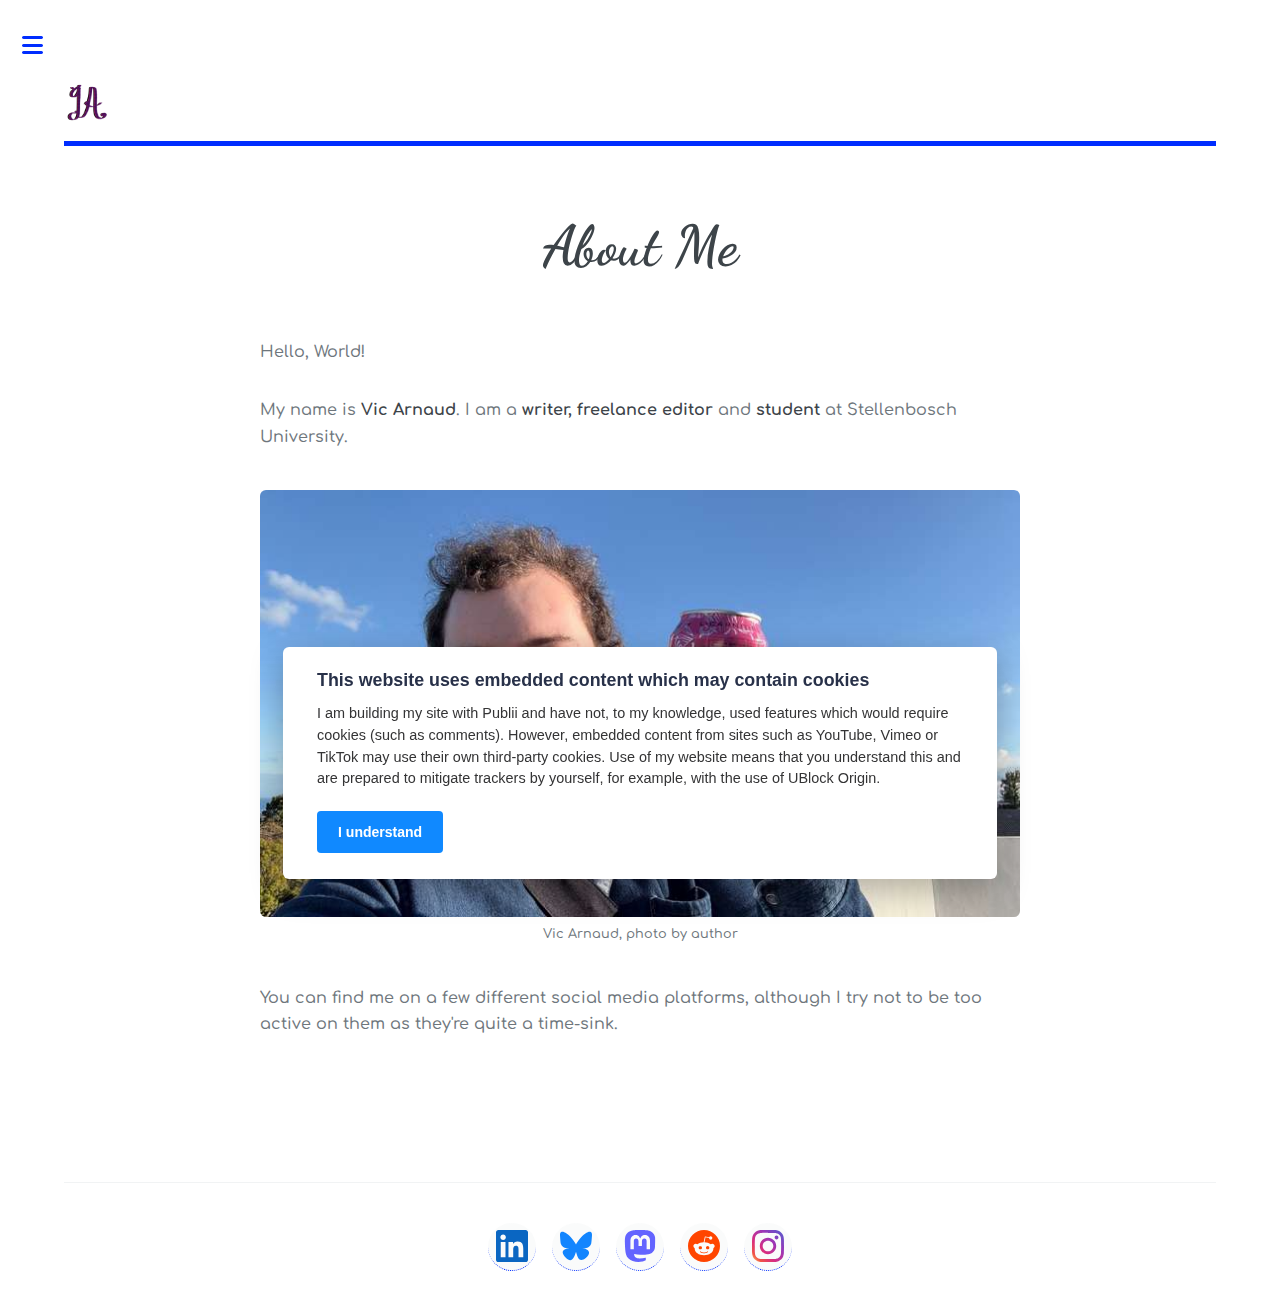
<file: index.html>
<!DOCTYPE html><html lang="en-za"><head><meta charset="utf-8"><meta http-equiv="X-UA-Compatible" content="IE=edge"><meta name="viewport" content="width=device-width,initial-scale=1,user-scalable=no"><title>Home</title><meta name="description" content="Hello, World! My name is Vic Arnaud. I am a writer, freelance editor and student&nbsp;at Stellenbosch University. You can find&hellip;"><meta name="generator" content="Publii Open-Source CMS for Static Site"><link rel="canonical" href="https://intoacademia.github.io/"><link rel="alternate" type="application/atom+xml" href="https://intoacademia.github.io/feed.xml" title="Into Academia - RSS"><link rel="alternate" type="application/json" href="https://intoacademia.github.io/feed.json" title="Into Academia - JSON"><meta property="og:title" content="About Me"><meta property="og:image" content="https://intoacademia.github.io/media/website/Into_Academia.png"><meta property="og:image:width" content="2048"><meta property="og:image:height" content="2048"><meta property="og:site_name" content="Into Academia"><meta property="og:description" content="Hello, World! My name is Vic Arnaud. I am a writer, freelance editor and student&nbsp;at Stellenbosch University. You can find&hellip;"><meta property="og:url" content="https://intoacademia.github.io/"><meta property="og:type" content="article"><link rel="preload" href="https://intoacademia.github.io/assets/dynamic/fonts/comfortaa/comfortaa.woff2" as="font" type="font/woff2" crossorigin><link rel="preload" href="https://intoacademia.github.io/assets/dynamic/fonts/dancingscript/dancingscript.woff2" as="font" type="font/woff2" crossorigin><link rel="stylesheet" href="https://intoacademia.github.io/assets/css/fontawesome-all.min.css?v=85514f933f9e0b82460af63f1a403fa5"><link rel="stylesheet" href="https://intoacademia.github.io/assets/css/style.css?v=9222b38996fc81d978c281fc637ac396"><script type="application/ld+json">{"@context":"http://schema.org","@type":"Article","mainEntityOfPage":{"@type":"WebPage","@id":"https://intoacademia.github.io/"},"headline":"About Me","datePublished":"2025-11-26T10:16+02:00","dateModified":"2025-11-26T10:24+02:00","image":{"@type":"ImageObject","url":"https://intoacademia.github.io/media/website/Into_Academia.png","height":2048,"width":2048},"description":"Hello, World! My name is Vic Arnaud. I am a writer, freelance editor and student&nbsp;at Stellenbosch University. You can find&hellip;","author":{"@type":"Person","name":"Vic Arnaud","url":"https://intoacademia.github.io/authors/vic-arnaud/"},"publisher":{"@type":"Organization","name":"Vic Arnaud","logo":{"@type":"ImageObject","url":"https://intoacademia.github.io/media/website/Into_Academia.png","height":2048,"width":2048}}}</script><noscript><style>img[loading] {
                    opacity: 1;
                }</style></noscript></head><body class="is-preload page-template"><div id="wrapper"><div id="main"><div class="inner"><header id="header"><a class="logo logo-image" href="https://intoacademia.github.io/"><img src="https://intoacademia.github.io/media/website/Into_Academia.png" alt="Into Academia" width="2048" height="2048"></a></header><article class="post"><header class="main post__header"><h1>About Me</h1></header><div class="post__inner post__entry"><p>Hello, World!</p><p>My name is <b>Vic Arnaud</b>. I am a <b>writer, freelance editor </b>and <b>student</b>&nbsp;at Stellenbosch University.</p><figure class="post__image post__image--center"><img loading="lazy" src="https://intoacademia.github.io/media/posts/1/Profile-Banner.jpeg" height="2268" width="4032" alt="A photo of me" sizes="(max-width: 48em) 100vw, 768px" srcset="https://intoacademia.github.io/media/posts/1/responsive/Profile-Banner-xs.jpeg 300w, https://intoacademia.github.io/media/posts/1/responsive/Profile-Banner-sm.jpeg 480w, https://intoacademia.github.io/media/posts/1/responsive/Profile-Banner-md.jpeg 768w"><figcaption>Vic Arnaud, photo by author</figcaption></figure><p>You can find me on a few different social media platforms, although I try not to be too active on them as they're quite a time-sink.</p></div></article><div class="banner banner--after-post"><div class="wrapper"><div class="custom-social-links"><a href="https://www.linkedin.com/in/vic-arnaud-96348a315/" target="_blank" rel="noopener noreferrer" aria-label="LinkedIn" class="social-icon"><svg xmlns="http://www.w3.org/2000/svg" width="32" height="32" viewBox="0 0 24 24" fill="#0A66C2"><path d="M20.447 20.452h-3.554v-5.569c0-1.328-.027-3.037-1.852-3.037-1.853 0-2.136 1.445-2.136 2.939v5.667H9.351V9h3.414v1.561h.046c.477-.9 1.637-1.85 3.37-1.85 3.601 0 4.267 2.37 4.267 5.455v6.286zM5.337 7.433c-1.144 0-2.063-.926-2.063-2.065 0-1.138.92-2.063 2.063-2.063 1.14 0 2.064.925 2.064 2.063 0 1.139-.925 2.065-2.064 2.065zm1.782 13.019H3.555V9h3.564v11.452zM22.225 0H1.771C.792 0 0 .774 0 1.729v20.542C0 23.227.792 24 1.771 24h20.451C23.2 24 24 23.227 24 22.271V1.729C24 .774 23.2 0 22.222 0h.003z"/></svg> </a><a href="https://bsky.app/profile/thenicewriter.bsky.social" target="_blank" rel="noopener noreferrer" aria-label="Bluesky" class="social-icon"><svg xmlns="http://www.w3.org/2000/svg" width="32" height="32" viewBox="0 0 24 24" fill="#1285FE"><path d="M12 10.8c-1.087-2.114-4.046-6.053-6.798-7.995C2.566.944 1.561 1.266.902 1.565.139 1.908 0 3.08 0 3.768c0 .69.378 5.65.624 6.479.815 2.736 3.713 3.66 6.383 3.364.136-.02.275-.039.415-.056-.138.022-.276.04-.415.056-3.912.58-7.387 2.005-2.83 7.078 5.013 5.19 6.87-1.113 7.823-4.308.953 3.195 2.05 9.271 7.733 4.308 4.267-4.308 1.172-6.498-2.74-7.078a8.741 8.741 0 0 1-.415-.056c.14.017.279.036.415.056 2.67.297 5.568-.628 6.383-3.364.246-.828.624-5.79.624-6.478 0-.69-.139-1.861-.902-2.206-.659-.298-1.664-.62-4.3 1.24C16.046 4.748 13.087 8.687 12 10.8z"/></svg> </a><a href="https://mastodon.social/@luckylu" target="_blank" rel="noopener noreferrer" aria-label="Mastodon" class="social-icon"><svg xmlns="http://www.w3.org/2000/svg" width="32" height="32" viewBox="0 0 24 24" fill="#6364FF"><path d="M23.268 5.313c-.35-2.578-2.617-4.61-5.304-5.004C17.51.242 15.792 0 11.813 0h-.03c-3.98 0-4.835.242-5.288.309C3.882.692 1.496 2.518.917 5.127.64 6.412.61 7.837.661 9.143c.074 1.874.088 3.745.26 5.611.118 1.24.325 2.47.62 3.68.55 2.237 2.777 4.098 4.96 4.857 2.336.792 4.849.923 7.256.38.265-.061.527-.132.786-.213.585-.184 1.27-.39 1.774-.753a.057.057 0 0 0 .023-.043v-1.809a.052.052 0 0 0-.02-.041.053.053 0 0 0-.046-.01 20.282 20.282 0 0 1-4.709.545c-2.73 0-3.463-1.284-3.674-1.818a5.593 5.593 0 0 1-.319-1.433.053.053 0 0 1 .066-.054c1.517.363 3.072.546 4.632.546.376 0 .75 0 1.125-.01 1.57-.044 3.224-.124 4.768-.422.038-.008.077-.015.11-.024 2.435-.464 4.753-1.92 4.989-5.604.008-.145.03-1.52.03-1.67.002-.512.167-3.63-.024-5.545zm-3.748 9.195h-2.561V8.29c0-1.309-.55-1.976-1.67-1.976-1.23 0-1.846.79-1.846 2.35v3.403h-2.546V8.663c0-1.56-.617-2.35-1.848-2.35-1.112 0-1.668.668-1.67 1.977v6.218H4.822V8.102c0-1.31.337-2.35 1.011-3.12.696-.77 1.608-1.164 2.74-1.164 1.311 0 2.302.5 2.962 1.498l.638 1.06.638-1.06c.66-.999 1.65-1.498 2.96-1.498 1.13 0 2.043.395 2.74 1.164.675.77 1.012 1.81 1.012 3.12z"/></svg> </a><a href="https://www.reddit.com/user/The-Nice-Writer/" target="_blank" rel="noopener noreferrer" aria-label="Reddit" class="social-icon"><svg xmlns="http://www.w3.org/2000/svg" width="32" height="32" viewBox="0 0 24 24" fill="#FF4500"><path d="M12 0A12 12 0 0 0 0 12a12 12 0 0 0 12 12 12 12 0 0 0 12-12A12 12 0 0 0 12 0zm5.01 4.744c.688 0 1.25.561 1.25 1.249a1.25 1.25 0 0 1-2.498.056l-2.597-.547-.8 3.747c1.824.07 3.48.632 4.674 1.488.308-.309.73-.491 1.207-.491.968 0 1.754.786 1.754 1.754 0 .716-.435 1.333-1.01 1.614a3.111 3.111 0 0 1 .042.52c0 2.694-3.13 4.87-7.004 4.87-3.874 0-7.004-2.176-7.004-4.87 0-.183.015-.366.043-.534A1.748 1.748 0 0 1 4.028 12c0-.968.786-1.754 1.754-1.754.463 0 .898.196 1.207.49 1.207-.883 2.878-1.43 4.744-1.487l.885-4.182a.342.342 0 0 1 .14-.197.35.35 0 0 1 .238-.042l2.906.617a1.214 1.214 0 0 1 1.108-.701zM9.25 12C8.561 12 8 12.562 8 13.25c0 .687.561 1.248 1.25 1.248.687 0 1.248-.561 1.248-1.249 0-.688-.561-1.249-1.249-1.249zm5.5 0c-.687 0-1.248.561-1.248 1.25 0 .687.561 1.248 1.249 1.248.688 0 1.249-.561 1.249-1.249 0-.687-.562-1.249-1.25-1.249zm-5.466 3.99a.327.327 0 0 0-.231.094.33.33 0 0 0 0 .463c.842.842 2.484.913 2.961.913.477 0 2.105-.056 2.961-.913a.361.361 0 0 0 .029-.463.33.33 0 0 0-.464 0c-.547.533-1.684.73-2.512.73-.828 0-1.979-.196-2.512-.73a.326.326 0 0 0-.232-.095z"/></svg> </a><a href="https://www.instagram.com/victhenicewriter/" target="_blank" rel="noopener noreferrer" aria-label="Instagram" class="social-icon"><svg xmlns="http://www.w3.org/2000/svg" width="32" height="32" viewBox="0 0 24 24"><defs><linearGradient id="instagram-gradient" x1="0%" y1="100%" x2="100%" y2="0%"><stop offset="0%" style="stop-color:#FED373;stop-opacity:1"/><stop offset="15%" style="stop-color:#F15245;stop-opacity:1"/><stop offset="35%" style="stop-color:#D92E7F;stop-opacity:1"/><stop offset="65%" style="stop-color:#9B36B7;stop-opacity:1"/><stop offset="100%" style="stop-color:#515ECF;stop-opacity:1"/></linearGradient></defs><path fill="url(#instagram-gradient)" d="M12 0C8.74 0 8.333.015 7.053.072 5.775.132 4.905.333 4.14.63c-.789.306-1.459.717-2.126 1.384S.935 3.35.63 4.14C.333 4.905.131 5.775.072 7.053.012 8.333 0 8.74 0 12s.015 3.667.072 4.947c.06 1.277.261 2.148.558 2.913.306.788.717 1.459 1.384 2.126.667.666 1.336 1.079 2.126 1.384.766.296 1.636.499 2.913.558C8.333 23.988 8.74 24 12 24s3.667-.015 4.947-.072c1.277-.06 2.148-.262 2.913-.558.788-.306 1.459-.718 2.126-1.384.666-.667 1.079-1.335 1.384-2.126.296-.765.499-1.636.558-2.913.06-1.28.072-1.687.072-4.947s-.015-3.667-.072-4.947c-.06-1.277-.262-2.149-.558-2.913-.306-.789-.718-1.459-1.384-2.126C21.319 1.347 20.651.935 19.86.63c-.765-.297-1.636-.499-2.913-.558C15.667.012 15.26 0 12 0zm0 2.16c3.203 0 3.585.016 4.85.071 1.17.055 1.805.249 2.227.415.562.217.96.477 1.382.896.419.42.679.819.896 1.381.164.422.36 1.057.413 2.227.057 1.266.07 1.646.07 4.85s-.015 3.585-.074 4.85c-.061 1.17-.256 1.805-.421 2.227-.224.562-.479.96-.899 1.382-.419.419-.824.679-1.38.896-.42.164-1.065.36-2.235.413-1.274.057-1.649.07-4.859.07-3.211 0-3.586-.015-4.859-.074-1.171-.061-1.816-.256-2.236-.421-.569-.224-.96-.479-1.379-.899-.421-.419-.69-.824-.9-1.38-.165-.42-.359-1.065-.42-2.235-.045-1.26-.061-1.649-.061-4.844 0-3.196.016-3.586.061-4.861.061-1.17.255-1.814.42-2.234.21-.57.479-.96.9-1.381.419-.419.81-.689 1.379-.898.42-.166 1.051-.361 2.221-.421 1.275-.045 1.65-.06 4.859-.06l.045.03zm0 3.678c-3.405 0-6.162 2.76-6.162 6.162 0 3.405 2.76 6.162 6.162 6.162 3.405 0 6.162-2.76 6.162-6.162 0-3.405-2.76-6.162-6.162-6.162zM12 16c-2.21 0-4-1.79-4-4s1.79-4 4-4 4 1.79 4 4-1.79 4-4 4zm7.846-10.405c0 .795-.646 1.44-1.44 1.44-.795 0-1.44-.646-1.44-1.44 0-.794.646-1.439 1.44-1.439.793-.001 1.44.645 1.44 1.439z"/></svg></a></div></div></div></div></div><div id="sidebar"><div class="inner"><div id="search" class="alt"></div><nav id="menu"><header class="major"><h2>Menu</h2></header><ul><li class="active"><a href="https://intoacademia.github.io/" target="_blank">About Me</a></li></ul></nav><section><header class="major"><h2>Get in touch</h2></header><p>If you are interested in hiring a proofreader/editor for your work, collaborating on an academic research project, creative fiction/nonfiction project or are a student looking for someone to interview, you can get in touch.</p><ul class="contact"><li class="icon solid fa-envelope"><a href="mailto:vic.the.academic@gmail.com">vic.the.academic@gmail.com</a> </li><li class="icon solid fa-phone">(+27 68) 357-3397</li><li class="icon solid fa-home">Stellenbosch, Western Cape, South Africa</li></ul></section><footer id="footer"><p class="copyright"><strong>Site </strong>Into Academia - All rights reserved (Vic Arnaud)</p><p class="copyright"><strong>Theme </strong>© Editorial 2 - All rights reserved<br>Design by: <a href="https://html5up.net" target="_blank" rel="noopener">HTML5 UP</a>, Powered by Publii</p><p class="copyright"><strong>Hosted</strong> on GitHub Pages</p></footer></div></div></div><script src="https://intoacademia.github.io/assets/js/jquery.min.js?v=7c14a783dfeb3d238ccd3edd840d82ee"></script><script src="https://intoacademia.github.io/assets/js/browser.min.js?v=c07298dd19048a8a69ad97e754dfe8d0"></script><script src="https://intoacademia.github.io/assets/js/breakpoints.min.js?v=81a479eb099e3b187613943b085923b8"></script><script src="https://intoacademia.github.io/assets/js/util.min.js?v=cbdaf7c20ac2883c77ae23acfbabd47e"></script><script src="https://intoacademia.github.io/assets/js/main.min.js?v=08add7f6d435054ad38ec38d7cf8be40"></script><script>var images=document.querySelectorAll("img[loading]");for(var i=0;i<images.length;i++){if(images[i].complete){images[i].classList.add("is-loaded")}else{images[i].addEventListener("load",function(){this.classList.add("is-loaded")},false)}};</script><div class="pcb" data-behaviour="badge" data-behaviour-link="#cookie-settings" data-revision="1" data-config-ttl="90" data-debug-mode="false"><div role="dialog" aria-modal="true" aria-hidden="true" aria-labelledby="pcb-title" aria-describedby="pcb-txt" class="pcb__banner"><div class="pcb__inner"><div id="pcb-title" role="heading" aria-level="2" class="pcb__title">This website uses embedded content which may contain cookies</div><div id="pcb-txt" class="pcb__txt">I am building my site with Publii and have not, to my knowledge, used features which would require cookies (such as comments). However, embedded content from sites such as YouTube, Vimeo or TikTok may use their own third-party cookies. Use of my website means that you understand this and are prepared to mitigate trackers by yourself, for example, with the use of UBlock Origin.</div><div class="pcb__buttons"><button type="button" class="pcb__btn pcb__btn--solid pcb__btn--accept">I understand</button></div></div></div><button class="pcb__badge" aria-label="Cookies" aria-hidden="true"><svg xmlns="http://www.w3.org/2000/svg" aria-hidden="true" focusable="false" width="40" height="40" viewBox="0 0 23 23" fill="currentColor"><path d="M21.41 12.71c-.08-.01-.15 0-.22 0h-.03c-.03 0-.05 0-.08.01-.07 0-.13.01-.19.04-.52.21-1.44.19-2.02-.22-.44-.31-.65-.83-.62-1.53a.758.758 0 0 0-.27-.61.73.73 0 0 0-.65-.14c-1.98.51-3.49.23-4.26-.78-.82-1.08-.73-2.89.24-4.49.14-.23.14-.52 0-.75a.756.756 0 0 0-.67-.36c-.64.03-1.11-.1-1.31-.35-.19-.26-.13-.71-.01-1.29.04-.18.06-.38.03-.59-.05-.4-.4-.7-.81-.66C5.1 1.54 1 6.04 1 11.48 1 17.28 5.75 22 11.6 22c5.02 0 9.39-3.54 10.39-8.42.08-.4-.18-.78-.58-.87Zm-9.81 7.82c-5.03 0-9.12-4.06-9.12-9.06 0-4.34 3.05-8 7.25-8.86-.08.7.05 1.33.42 1.81.24.32.66.67 1.38.84-.76 1.86-.65 3.78.36 5.11.61.81 2.03 2 4.95 1.51.18.96.71 1.54 1.18 1.87.62.43 1.38.62 2.1.62.05 0 .09 0 .13-.01-1.23 3.64-4.7 6.18-8.64 6.18ZM13 17c0 .55-.45 1-1 1s-1-.45-1-1 .45-1 1-1 1 .45 1 1Zm5.29-12.3a.99.99 0 0 1-.29-.71c0-.55.45-.99 1-.99a1 1 0 0 1 .71.3c.19.19.29.44.29.71 0 .55-.45.99-1 .99a1 1 0 0 1-.71-.3ZM9 13.5c0 .83-.67 1.5-1.5 1.5S6 14.33 6 13.5 6.67 12 7.5 12s1.5.67 1.5 1.5Zm3.25.81a.744.744 0 0 1-.06-1.05c.28-.32.75-.34 1.05-.06.31.28.33.75.05 1.06-.15.16-.35.25-.56.25-.18 0-.36-.06-.5-.19ZM8.68 7.26c.41.37.44 1 .07 1.41-.2.22-.47.33-.75.33a.96.96 0 0 1-.67-.26c-.41-.37-.44-1-.07-1.41.37-.42 1-.45 1.41-.08Zm11.48 1.88c.18-.19.52-.19.7 0 .05.04.09.1.11.16.03.06.04.12.04.19 0 .13-.05.26-.15.35-.09.1-.22.15-.35.15s-.26-.05-.35-.15a.355.355 0 0 1-.11-.16.433.433 0 0 1-.04-.19c0-.13.05-.26.15-.35Zm-4.93-1.86a.75.75 0 1 1 1.059-1.06.75.75 0 0 1-1.059 1.06Z"/></svg></button></div><script>(function(win) {
    if (!document.querySelector('.pcb')) {
        return;
    }

    var cbConfig = {
        behaviour: document.querySelector('.pcb').getAttribute('data-behaviour'),
        behaviourLink: document.querySelector('.pcb').getAttribute('data-behaviour-link'),
        revision: document.querySelector('.pcb').getAttribute('data-revision'),
        configTTL: parseInt(document.querySelector('.pcb').getAttribute('data-config-ttl'), 10),
        debugMode: document.querySelector('.pcb').getAttribute('data-debug-mode') === 'true',
        initialState: null,
        initialLsState: null,
        previouslyAccepted: []
    };

    var cbUI = {
        wrapper: document.querySelector('.pcb'),
        banner: {
            element: null,
            btnAccept: null,
            btnReject: null,
            btnConfigure: null
        },
        popup: {
            element: null,
            btnClose: null,
            btnSave: null,
            btnAccept: null,
            btnReject: null,
            checkboxes: null,
        },
        overlay: null,
        badge: null,
        blockedScripts: document.querySelectorAll('script[type^="gdpr-blocker/"]'),
        triggerLinks: cbConfig.behaviourLink ? document.querySelectorAll('a[href*="' + cbConfig.behaviourLink + '"]') : null
    };

    function initUI () {
        // setup banner elements
        cbUI.banner.element = cbUI.wrapper.querySelector('.pcb__banner');
        cbUI.banner.btnAccept = cbUI.banner.element.querySelector('.pcb__btn--accept');
        cbUI.banner.btnReject = cbUI.banner.element.querySelector('.pcb__btn--reject');
        cbUI.banner.btnConfigure = cbUI.banner.element.querySelector('.pcb__btn--configure');

        // setup popup elements
        if (cbUI.wrapper.querySelector('.pcb__popup')) {
            cbUI.popup.element = cbUI.wrapper.querySelector('.pcb__popup');
            cbUI.popup.btnClose = cbUI.wrapper.querySelector('.pcb__popup__close');
            cbUI.popup.btnSave = cbUI.popup.element.querySelector('.pcb__btn--save');
            cbUI.popup.btnAccept = cbUI.popup.element.querySelector('.pcb__btn--accept');
            cbUI.popup.btnReject = cbUI.popup.element.querySelector('.pcb__btn--reject');
            cbUI.popup.checkboxes = cbUI.popup.element.querySelector('input[type="checkbox"]');
            // setup overlay
            cbUI.overlay = cbUI.wrapper.querySelector('.pcb__overlay');
        }

        cbUI.badge = cbUI.wrapper.querySelector('.pcb__badge');

        if (cbConfig.behaviour.indexOf('link') > -1) {
            for (var i = 0; i < cbUI.triggerLinks.length; i++) {
                cbUI.triggerLinks[i].addEventListener('click', function(e) {
                    e.preventDefault();
                    showBannerOrPopup();
                });
            }
        }
    }

    function initState () {
        var lsKeyName = getConfigName();
        var currentConfig = localStorage.getItem(lsKeyName);
        var configIsFresh = checkIfConfigIsFresh();

        if (!configIsFresh || currentConfig === null) {
            if (cbConfig.debugMode) {
                console.log('🍪 Config not found, or configuration expired');
            }

            if (window.publiiCBGCM) {
                gtag('consent', 'default', {
                    'ad_storage': window.publiiCBGCM.defaultState.ad_storage ? 'granted' : 'denied',
                    'ad_personalization': window.publiiCBGCM.defaultState.ad_personalization ? 'granted' : 'denied',
                    'ad_user_data': window.publiiCBGCM.defaultState.ad_user_data ? 'granted' : 'denied',
                    'analytics_storage': window.publiiCBGCM.defaultState.analytics_storage ? 'granted' : 'denied',
                    'personalization_storage': window.publiiCBGCM.defaultState.personalization_storage ? 'granted' : 'denied',
                    'functionality_storage': window.publiiCBGCM.defaultState.functionality_storage ? 'granted' : 'denied',
                    'security_storage': window.publiiCBGCM.defaultState.security_storage ? 'granted' : 'denied'
                });  
                
                if (cbConfig.debugMode) {
                    console.log('🍪 GCMv2 DEFAULT STATE: ' + JSON.stringify({
                        'ad_storage': window.publiiCBGCM.defaultState.ad_storage ? 'granted' : 'denied',
                        'ad_personalization': window.publiiCBGCM.defaultState.ad_personalization ? 'granted' : 'denied',
                        'ad_user_data': window.publiiCBGCM.defaultState.ad_user_data ? 'granted' : 'denied',
                        'analytics_storage': window.publiiCBGCM.defaultState.analytics_storage ? 'granted' : 'denied',
                        'personalization_storage': window.publiiCBGCM.defaultState.personalization_storage ? 'granted' : 'denied',
                        'functionality_storage': window.publiiCBGCM.defaultState.functionality_storage ? 'granted' : 'denied',
                        'security_storage': window.publiiCBGCM.defaultState.security_storage ? 'granted' : 'denied'
                    }));
                }
            }

            showBanner();
        } else if (typeof currentConfig === 'string') {
            if (cbConfig.debugMode) {
                console.log('🍪 Config founded');
            }

            cbConfig.initialLsState = currentConfig.split(',');

            if (window.publiiCBGCM) {
                gtag('consent', 'default', {
                    'ad_storage': getDefaultConsentState(currentConfig, 'ad_storage'),
                    'ad_personalization': getDefaultConsentState(currentConfig, 'ad_personalization'),
                    'ad_user_data': getDefaultConsentState(currentConfig, 'ad_user_data'),
                    'analytics_storage': getDefaultConsentState(currentConfig, 'analytics_storage'),
                    'personalization_storage': getDefaultConsentState(currentConfig, 'personalization_storage'),
                    'functionality_storage': getDefaultConsentState(currentConfig, 'functionality_storage'),
                    'security_storage': getDefaultConsentState(currentConfig, 'security_storage')
                });
                
                if (cbConfig.debugMode) {
                    console.log('🍪 GCMv2 DEFAULT STATE: ' + JSON.stringify({
                        'ad_storage': getDefaultConsentState(currentConfig, 'ad_storage'),
                        'ad_personalization': getDefaultConsentState(currentConfig, 'ad_personalization'),
                        'ad_user_data': getDefaultConsentState(currentConfig, 'ad_user_data'),
                        'analytics_storage': getDefaultConsentState(currentConfig, 'analytics_storage'),
                        'personalization_storage': getDefaultConsentState(currentConfig, 'personalization_storage'),
                        'functionality_storage': getDefaultConsentState(currentConfig, 'functionality_storage'),
                        'security_storage': getDefaultConsentState(currentConfig, 'security_storage')
                    }));
                }
            }

            showBadge();

            if (cbUI.popup.element) {
                var allowedGroups = currentConfig.split(',');
                var checkedCheckboxes = cbUI.popup.element.querySelectorAll('input[type="checkbox"]:checked');

                for (var j = 0; j < checkedCheckboxes.length; j++) {
                    var name = checkedCheckboxes[j].getAttribute('data-group-name');

                    if (name && name !== '-' && allowedGroups.indexOf(name) === -1) {
                        checkedCheckboxes[j].checked = false;
                    }
                }

                for (var i = 0; i < allowedGroups.length; i++) {
                    var checkbox = cbUI.popup.element.querySelector('input[type="checkbox"][data-group-name="' + allowedGroups[i] + '"]');

                    if (checkbox) {
                        checkbox.checked = true;
                    }

                    allowCookieGroup(allowedGroups[i]);
                }
            }
        }

        setTimeout(function () {
            cbConfig.initialState = getInitialStateOfConsents();
        }, 0);
    }

    function checkIfConfigIsFresh () {
        var lastConfigSave = localStorage.getItem('publii-gdpr-cookies-config-save-date');

        if (lastConfigSave === null) {
            return false;
        }

        lastConfigSave = parseInt(lastConfigSave, 10);

        if (lastConfigSave === 0) {
            return true;
        }

        if (+new Date() - lastConfigSave < cbConfig.configTTL * 24 * 60 * 60 * 1000) {
            return true;
        }

        return false;
    }

    function getDefaultConsentState (currentConfig, consentGroup) {
        let configGroups = currentConfig.split(',');

        for (let i = 0; i < configGroups.length; i++) {
            let groupName = configGroups[i];
            let group = window.publiiCBGCM.groups.find(group => group.cookieGroup === groupName);

            if (group && group[consentGroup]) {
                return 'granted';
            }
        }  
        
        if (window.publiiCBGCM.defaultState[consentGroup]) {
            return 'granted'; 
        }
        
        return 'denied';
    }

    function initBannerEvents () {
        cbUI.banner.btnAccept.addEventListener('click', function (e) {
            e.preventDefault();
            acceptAllCookies('banner');
            showBadge();
        }, false);

        if (cbUI.banner.btnReject) {
            cbUI.banner.btnReject.addEventListener('click', function (e) {
                e.preventDefault();
                rejectAllCookies();
                showBadge();
            }, false);
        }

        if (cbUI.banner.btnConfigure) {
            cbUI.banner.btnConfigure.addEventListener('click', function (e) {
                e.preventDefault();
                hideBanner();
                showAdvancedPopup();
                showBadge();
            }, false);
        }
    }

    function initPopupEvents () {
        if (!cbUI.popup.element) {
            return;
        }

        cbUI.overlay.addEventListener('click', function (e) {
            hideAdvancedPopup();
        }, false);

        cbUI.popup.element.addEventListener('click', function (e) {
            e.stopPropagation();
        }, false);

        cbUI.popup.btnAccept.addEventListener('click', function (e) {
            e.preventDefault();
            acceptAllCookies('popup');
        }, false);

        cbUI.popup.btnReject.addEventListener('click', function (e) {
            e.preventDefault();
            rejectAllCookies();
        }, false);

        cbUI.popup.btnSave.addEventListener('click', function (e) {
            e.preventDefault();
            saveConfiguration();
        }, false);

        cbUI.popup.btnClose.addEventListener('click', function (e) {
            e.preventDefault();
            hideAdvancedPopup();
        }, false);
    }

    function initBadgeEvents () {
        if (!cbUI.badge) {
            return;
        }

        cbUI.badge.addEventListener('click', function (e) {
            showBannerOrPopup();
        }, false);
    }

    initUI();
    initState();
    initBannerEvents();
    initPopupEvents();
    initBadgeEvents();

    /**
     * API
     */
    function addScript (src, inline) {
        var newScript = document.createElement('script');

        if (src) {
            newScript.setAttribute('src', src);
        }

        if (inline) {
            newScript.text = inline;
        }

        document.body.appendChild(newScript);
    }

    function allowCookieGroup (allowedGroup) {
        var scripts = document.querySelectorAll('script[type="gdpr-blocker/' + allowedGroup + '"]');
        cbConfig.previouslyAccepted.push(allowedGroup);
    
        for (var j = 0; j < scripts.length; j++) {
            addScript(scripts[j].src, scripts[j].text);
        }

        var groupEvent = new Event('publii-cookie-banner-unblock-' + allowedGroup);
        document.body.dispatchEvent(groupEvent);
        unlockEmbeds(allowedGroup);

        if (cbConfig.debugMode) {
            console.log('🍪 Allowed group: ' + allowedGroup);
        }

        if (window.publiiCBGCM && (!cbConfig.initialLsState || cbConfig.initialLsState.indexOf(allowedGroup) === -1)) {
            let consentResult = {};
            let group = window.publiiCBGCM.groups.find(group => group.cookieGroup === allowedGroup);

            if (group) {
                let foundSomeConsents = false;

                Object.keys(group).forEach(key => {
                    if (key !== 'cookieGroup' && group[key] === true) {
                        consentResult[key] = 'granted';
                        foundSomeConsents = true;
                    }
                });

                if (foundSomeConsents) {
                    gtag('consent', 'update', consentResult);   

                    if (cbConfig.debugMode) {
                        console.log('🍪 GCMv2 UPDATE: ' + JSON.stringify(consentResult));
                    }
                }
            }
        }
    }

    function showBannerOrPopup () {
        if (cbUI.popup.element) {
            showAdvancedPopup();
        } else {
            showBanner();
        }
    }

    function showAdvancedPopup () {
        cbUI.popup.element.classList.add('is-visible');
        cbUI.overlay.classList.add('is-visible');
        cbUI.popup.element.setAttribute('aria-hidden', 'false');
        cbUI.overlay.setAttribute('aria-hidden', 'false');
    }

    function hideAdvancedPopup () {
        cbUI.popup.element.classList.remove('is-visible');
        cbUI.overlay.classList.remove('is-visible');
        cbUI.popup.element.setAttribute('aria-hidden', 'true');
        cbUI.overlay.setAttribute('aria-hidden', 'true');
    }

    function showBanner () {
        cbUI.banner.element.classList.add('is-visible');
        cbUI.banner.element.setAttribute('aria-hidden', 'false');
    }

    function hideBanner () {
        cbUI.banner.element.classList.remove('is-visible');
        cbUI.banner.element.setAttribute('aria-hidden', 'true');
    }

    function showBadge () {
        if (!cbUI.badge) {
            return;
        }

        cbUI.badge.classList.add('is-visible');
        cbUI.badge.setAttribute('aria-hidden', 'false');
    }

    function getConfigName () {
        var lsKeyName = 'publii-gdpr-allowed-cookies';

        if (cbConfig.revision) {
            lsKeyName = lsKeyName + '-v' + parseInt(cbConfig.revision, 10);
        }

        return lsKeyName;
    }

    function storeConfiguration (allowedGroups) {
        var lsKeyName = getConfigName();
        var dataToStore = allowedGroups.join(',');
        localStorage.setItem(lsKeyName, dataToStore);

        if (cbConfig.configTTL === 0) {
            localStorage.setItem('publii-gdpr-cookies-config-save-date', 0);

            if (cbConfig.debugMode) {
                console.log('🍪 Store never expiring configuration');
            }
        } else {
            localStorage.setItem('publii-gdpr-cookies-config-save-date', +new Date());
        }
    }

    function getInitialStateOfConsents () {
        if (!cbUI.popup.element) {
            return [];
        }

        var checkedGroups = cbUI.popup.element.querySelectorAll('input[type="checkbox"]:checked');
        var groups = [];

        for (var i = 0; i < checkedGroups.length; i++) {
            var allowedGroup = checkedGroups[i].getAttribute('data-group-name');

            if (allowedGroup !== '') {
                groups.push(allowedGroup);
            }
        }

        if (cbConfig.debugMode) {
            console.log('🍪 Initial state: ' + groups.join(', '));
        }

        return groups;
    }

    function getCurrentStateOfConsents () {
        if (!cbUI.popup.element) {
            return [];
        }

        var checkedGroups = cbUI.popup.element.querySelectorAll('input[type="checkbox"]:checked');
        var groups = [];

        for (var i = 0; i < checkedGroups.length; i++) {
            var allowedGroup = checkedGroups[i].getAttribute('data-group-name');

            if (allowedGroup !== '') {
                groups.push(allowedGroup);
            }
        }

        if (cbConfig.debugMode) {
            console.log('🍪 State to save: ' + groups.join(', '));
        }

        return groups;
    }

    function getAllGroups () {
        if (!cbUI.popup.element) {
            return [];
        }

        var checkedGroups = cbUI.popup.element.querySelectorAll('input[type="checkbox"]');
        var groups = [];

        for (var i = 0; i < checkedGroups.length; i++) {
            var allowedGroup = checkedGroups[i].getAttribute('data-group-name');

            if (allowedGroup !== '') {
                groups.push(allowedGroup);
            }
        }

        return groups;
    }

    function acceptAllCookies (source) {
        var groupsToAccept = getAllGroups();
        storeConfiguration(groupsToAccept);

        for (var i = 0; i < groupsToAccept.length; i++) {
            var group = groupsToAccept[i];

            if (cbConfig.initialState.indexOf(group) > -1 || cbConfig.previouslyAccepted.indexOf(group) > -1) {
                if (cbConfig.debugMode) {
                    console.log('🍪 Skip previously activated group: ' + group);
                }

                continue;
            }

            allowCookieGroup(group);
        }

        if (cbUI.popup.element) {
            var checkboxesToCheck = cbUI.popup.element.querySelectorAll('input[type="checkbox"]');

            for (var j = 0; j < checkboxesToCheck.length; j++) {
                checkboxesToCheck[j].checked = true;
            }
        }

        if (cbConfig.debugMode) {
            console.log('🍪 Accept all cookies: ', groupsToAccept.join(', '));
        }

        if (source === 'popup') {
            hideAdvancedPopup();
        } else if (source === 'banner') {
            hideBanner();
        }
    }

    function rejectAllCookies () {
        if (cbConfig.debugMode) {
            console.log('🍪 Reject all cookies');
        }

        storeConfiguration([]);
        setTimeout(function () {
            window.location.reload();
        }, 100);
    }

    function saveConfiguration () {
        var groupsToAccept = getCurrentStateOfConsents();
        storeConfiguration(groupsToAccept);

        if (cbConfig.debugMode) {
            console.log('🍪 Save new config: ', groupsToAccept.join(', '));
        }

        if (reloadIsNeeded(groupsToAccept)) {
            setTimeout(function () {
                window.location.reload();
            }, 100);
            return;
        }

        for (var i = 0; i < groupsToAccept.length; i++) {
            var group = groupsToAccept[i];

            if (cbConfig.initialState.indexOf(group) > -1 || cbConfig.previouslyAccepted.indexOf(group) > -1) {
                if (cbConfig.debugMode) {
                    console.log('🍪 Skip previously activated group: ' + group);
                }

                continue;
            }

            allowCookieGroup(group);
        }

        hideAdvancedPopup();
    }

    function reloadIsNeeded (groupsToAccept) {
        // check if user rejected consent for initial groups
        var initialGroups = cbConfig.initialState;
        var previouslyAcceptedGroups = cbConfig.previouslyAccepted;
        var groupsToCheck = initialGroups.concat(previouslyAcceptedGroups);

        for (var i = 0; i < groupsToCheck.length; i++) {
            var groupToCheck = groupsToCheck[i];

            if (groupToCheck !== '' && groupsToAccept.indexOf(groupToCheck) === -1) {
                if (cbConfig.debugMode) {
                    console.log('🍪 Reload is needed due lack of: ', groupToCheck);
                }

                return true;
            }
        }

        return false;
    }

    function unlockEmbeds (cookieGroup) {
        var iframesToUnlock = document.querySelectorAll('.pec-wrapper[data-consent-group-id="' + cookieGroup + '"]');

        for (var i = 0; i < iframesToUnlock.length; i++) {
            var iframeWrapper = iframesToUnlock[i];
            iframeWrapper.querySelector('.pec-overlay').classList.remove('is-active');
            iframeWrapper.querySelector('.pec-overlay').setAttribute('aria-hidden', 'true');
            var iframe = iframeWrapper.querySelector('iframe');
            iframe.setAttribute('src', iframe.getAttribute('data-consent-src'));
        }
    }

    win.publiiEmbedConsentGiven = function (cookieGroup) {
        // it will unlock embeds
        allowCookieGroup(cookieGroup);

        var checkbox = cbUI.popup.element.querySelector('input[type="checkbox"][data-group-name="' + cookieGroup + '"]');

        if (checkbox) {
            checkbox.checked = true;
        }

        var groupsToAccept = getCurrentStateOfConsents();
        storeConfiguration(groupsToAccept);

        if (cbConfig.debugMode) {
            console.log('🍪 Save new config: ', groupsToAccept.join(', '));
        }
    }
})(window);</script></body></html>
</file>
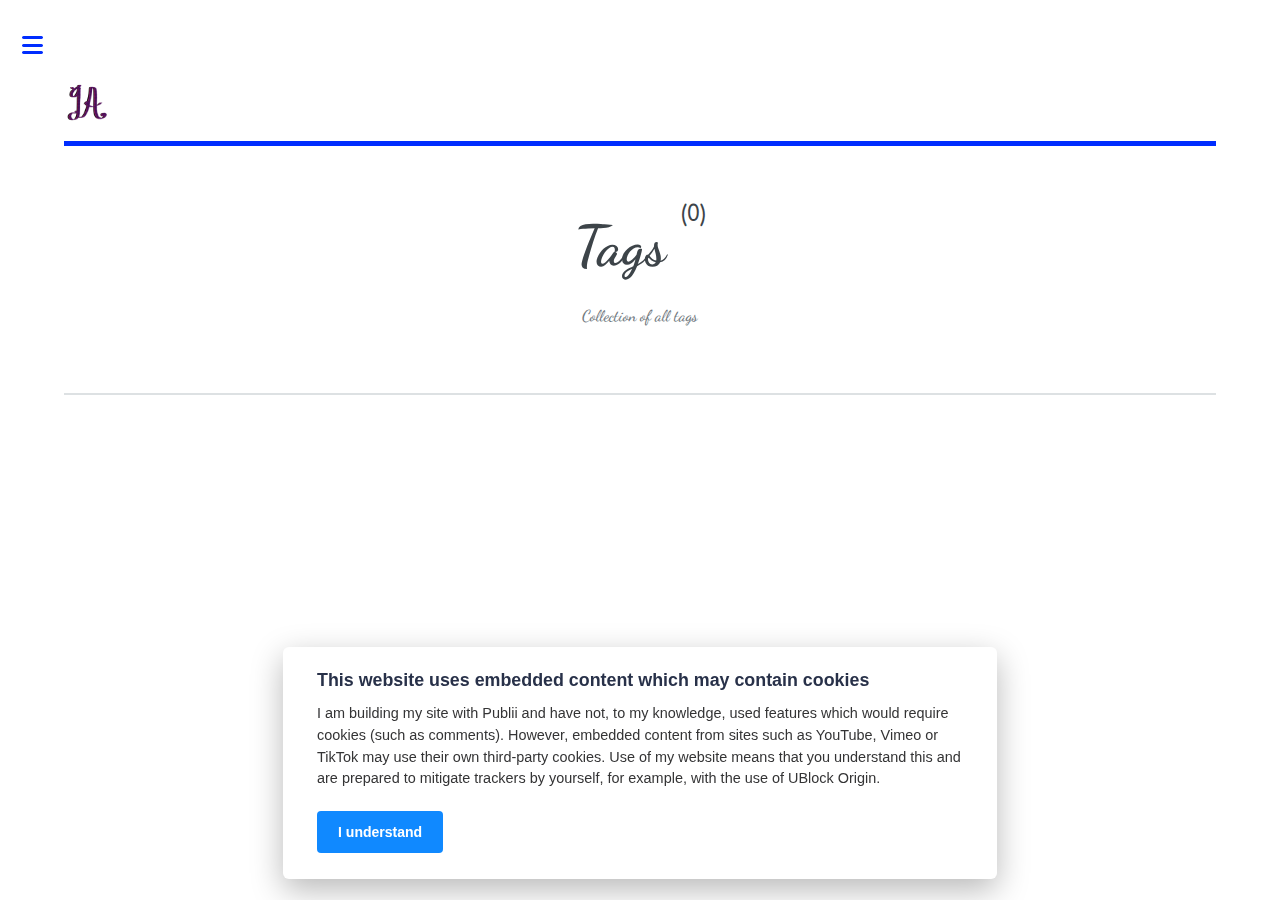
<file: tags/index.html>
<!DOCTYPE html><html lang="en-za"><head><meta charset="utf-8"><meta http-equiv="X-UA-Compatible" content="IE=edge"><meta name="viewport" content="width=device-width,initial-scale=1,user-scalable=no"><title>All tags - Into Academia</title><meta name="robots" content="noindex, follow"><meta name="generator" content="Publii Open-Source CMS for Static Site"><link rel="alternate" type="application/atom+xml" href="https://intoacademia.github.io/feed.xml" title="Into Academia - RSS"><link rel="alternate" type="application/json" href="https://intoacademia.github.io/feed.json" title="Into Academia - JSON"><meta property="og:title" content="Into Academia"><meta property="og:image" content="https://intoacademia.github.io/media/website/Into_Academia.png"><meta property="og:image:width" content="2048"><meta property="og:image:height" content="2048"><meta property="og:site_name" content="Into Academia"><meta property="og:description" content=""><meta property="og:url" content="https://intoacademia.github.io/tags/"><meta property="og:type" content="website"><link rel="preload" href="https://intoacademia.github.io/assets/dynamic/fonts/comfortaa/comfortaa.woff2" as="font" type="font/woff2" crossorigin><link rel="preload" href="https://intoacademia.github.io/assets/dynamic/fonts/dancingscript/dancingscript.woff2" as="font" type="font/woff2" crossorigin><link rel="stylesheet" href="https://intoacademia.github.io/assets/css/fontawesome-all.min.css?v=85514f933f9e0b82460af63f1a403fa5"><link rel="stylesheet" href="https://intoacademia.github.io/assets/css/style.css?v=9222b38996fc81d978c281fc637ac396"><script type="application/ld+json">{"@context":"http://schema.org","@type":"Organization","name":"Into Academia","logo":"https://intoacademia.github.io/media/website/Into_Academia.png","url":"https://intoacademia.github.io/"}</script><noscript><style>img[loading] {
                    opacity: 1;
                }</style></noscript></head><body class="is-preload tags-template"><div id="wrapper"><div id="main"><div class="inner"><header id="header"><a class="logo logo-image" href="https://intoacademia.github.io/"><img src="https://intoacademia.github.io/media/website/Into_Academia.png" alt="Into Academia" width="2048" height="2048"></a></header><div class="page-header"><h1>Tags <sup>(0)</sup></h1><p>Collection of all tags</p></div><section><div class="posts"></div></section></div></div><div id="sidebar"><div class="inner"><div id="search" class="alt"></div><nav id="menu"><header class="major"><h2>Menu</h2></header><ul><li><a href="https://intoacademia.github.io/" target="_blank">About Me</a></li></ul></nav><section><header class="major"><h2>Get in touch</h2></header><p>If you are interested in hiring a proofreader/editor for your work, collaborating on an academic research project, creative fiction/nonfiction project or are a student looking for someone to interview, you can get in touch.</p><ul class="contact"><li class="icon solid fa-envelope"><a href="mailto:vic.the.academic@gmail.com">vic.the.academic@gmail.com</a> </li><li class="icon solid fa-phone">(+27 68) 357-3397</li><li class="icon solid fa-home">Stellenbosch, Western Cape, South Africa</li></ul></section><footer id="footer"><p class="copyright"><strong>Site </strong>Into Academia - All rights reserved (Vic Arnaud)</p><p class="copyright"><strong>Theme </strong>© Editorial 2 - All rights reserved<br>Design by: <a href="https://html5up.net" target="_blank" rel="noopener">HTML5 UP</a>, Powered by Publii</p><p class="copyright"><strong>Hosted</strong> on GitHub Pages</p></footer></div></div></div><script src="https://intoacademia.github.io/assets/js/jquery.min.js?v=7c14a783dfeb3d238ccd3edd840d82ee"></script><script src="https://intoacademia.github.io/assets/js/browser.min.js?v=c07298dd19048a8a69ad97e754dfe8d0"></script><script src="https://intoacademia.github.io/assets/js/breakpoints.min.js?v=81a479eb099e3b187613943b085923b8"></script><script src="https://intoacademia.github.io/assets/js/util.min.js?v=cbdaf7c20ac2883c77ae23acfbabd47e"></script><script src="https://intoacademia.github.io/assets/js/main.min.js?v=08add7f6d435054ad38ec38d7cf8be40"></script><script>var images=document.querySelectorAll("img[loading]");for(var i=0;i<images.length;i++){if(images[i].complete){images[i].classList.add("is-loaded")}else{images[i].addEventListener("load",function(){this.classList.add("is-loaded")},false)}};</script><div class="pcb" data-behaviour="badge" data-behaviour-link="#cookie-settings" data-revision="1" data-config-ttl="90" data-debug-mode="false"><div role="dialog" aria-modal="true" aria-hidden="true" aria-labelledby="pcb-title" aria-describedby="pcb-txt" class="pcb__banner"><div class="pcb__inner"><div id="pcb-title" role="heading" aria-level="2" class="pcb__title">This website uses embedded content which may contain cookies</div><div id="pcb-txt" class="pcb__txt">I am building my site with Publii and have not, to my knowledge, used features which would require cookies (such as comments). However, embedded content from sites such as YouTube, Vimeo or TikTok may use their own third-party cookies. Use of my website means that you understand this and are prepared to mitigate trackers by yourself, for example, with the use of UBlock Origin.</div><div class="pcb__buttons"><button type="button" class="pcb__btn pcb__btn--solid pcb__btn--accept">I understand</button></div></div></div><button class="pcb__badge" aria-label="Cookies" aria-hidden="true"><svg xmlns="http://www.w3.org/2000/svg" aria-hidden="true" focusable="false" width="40" height="40" viewBox="0 0 23 23" fill="currentColor"><path d="M21.41 12.71c-.08-.01-.15 0-.22 0h-.03c-.03 0-.05 0-.08.01-.07 0-.13.01-.19.04-.52.21-1.44.19-2.02-.22-.44-.31-.65-.83-.62-1.53a.758.758 0 0 0-.27-.61.73.73 0 0 0-.65-.14c-1.98.51-3.49.23-4.26-.78-.82-1.08-.73-2.89.24-4.49.14-.23.14-.52 0-.75a.756.756 0 0 0-.67-.36c-.64.03-1.11-.1-1.31-.35-.19-.26-.13-.71-.01-1.29.04-.18.06-.38.03-.59-.05-.4-.4-.7-.81-.66C5.1 1.54 1 6.04 1 11.48 1 17.28 5.75 22 11.6 22c5.02 0 9.39-3.54 10.39-8.42.08-.4-.18-.78-.58-.87Zm-9.81 7.82c-5.03 0-9.12-4.06-9.12-9.06 0-4.34 3.05-8 7.25-8.86-.08.7.05 1.33.42 1.81.24.32.66.67 1.38.84-.76 1.86-.65 3.78.36 5.11.61.81 2.03 2 4.95 1.51.18.96.71 1.54 1.18 1.87.62.43 1.38.62 2.1.62.05 0 .09 0 .13-.01-1.23 3.64-4.7 6.18-8.64 6.18ZM13 17c0 .55-.45 1-1 1s-1-.45-1-1 .45-1 1-1 1 .45 1 1Zm5.29-12.3a.99.99 0 0 1-.29-.71c0-.55.45-.99 1-.99a1 1 0 0 1 .71.3c.19.19.29.44.29.71 0 .55-.45.99-1 .99a1 1 0 0 1-.71-.3ZM9 13.5c0 .83-.67 1.5-1.5 1.5S6 14.33 6 13.5 6.67 12 7.5 12s1.5.67 1.5 1.5Zm3.25.81a.744.744 0 0 1-.06-1.05c.28-.32.75-.34 1.05-.06.31.28.33.75.05 1.06-.15.16-.35.25-.56.25-.18 0-.36-.06-.5-.19ZM8.68 7.26c.41.37.44 1 .07 1.41-.2.22-.47.33-.75.33a.96.96 0 0 1-.67-.26c-.41-.37-.44-1-.07-1.41.37-.42 1-.45 1.41-.08Zm11.48 1.88c.18-.19.52-.19.7 0 .05.04.09.1.11.16.03.06.04.12.04.19 0 .13-.05.26-.15.35-.09.1-.22.15-.35.15s-.26-.05-.35-.15a.355.355 0 0 1-.11-.16.433.433 0 0 1-.04-.19c0-.13.05-.26.15-.35Zm-4.93-1.86a.75.75 0 1 1 1.059-1.06.75.75 0 0 1-1.059 1.06Z"/></svg></button></div><script>(function(win) {
    if (!document.querySelector('.pcb')) {
        return;
    }

    var cbConfig = {
        behaviour: document.querySelector('.pcb').getAttribute('data-behaviour'),
        behaviourLink: document.querySelector('.pcb').getAttribute('data-behaviour-link'),
        revision: document.querySelector('.pcb').getAttribute('data-revision'),
        configTTL: parseInt(document.querySelector('.pcb').getAttribute('data-config-ttl'), 10),
        debugMode: document.querySelector('.pcb').getAttribute('data-debug-mode') === 'true',
        initialState: null,
        initialLsState: null,
        previouslyAccepted: []
    };

    var cbUI = {
        wrapper: document.querySelector('.pcb'),
        banner: {
            element: null,
            btnAccept: null,
            btnReject: null,
            btnConfigure: null
        },
        popup: {
            element: null,
            btnClose: null,
            btnSave: null,
            btnAccept: null,
            btnReject: null,
            checkboxes: null,
        },
        overlay: null,
        badge: null,
        blockedScripts: document.querySelectorAll('script[type^="gdpr-blocker/"]'),
        triggerLinks: cbConfig.behaviourLink ? document.querySelectorAll('a[href*="' + cbConfig.behaviourLink + '"]') : null
    };

    function initUI () {
        // setup banner elements
        cbUI.banner.element = cbUI.wrapper.querySelector('.pcb__banner');
        cbUI.banner.btnAccept = cbUI.banner.element.querySelector('.pcb__btn--accept');
        cbUI.banner.btnReject = cbUI.banner.element.querySelector('.pcb__btn--reject');
        cbUI.banner.btnConfigure = cbUI.banner.element.querySelector('.pcb__btn--configure');

        // setup popup elements
        if (cbUI.wrapper.querySelector('.pcb__popup')) {
            cbUI.popup.element = cbUI.wrapper.querySelector('.pcb__popup');
            cbUI.popup.btnClose = cbUI.wrapper.querySelector('.pcb__popup__close');
            cbUI.popup.btnSave = cbUI.popup.element.querySelector('.pcb__btn--save');
            cbUI.popup.btnAccept = cbUI.popup.element.querySelector('.pcb__btn--accept');
            cbUI.popup.btnReject = cbUI.popup.element.querySelector('.pcb__btn--reject');
            cbUI.popup.checkboxes = cbUI.popup.element.querySelector('input[type="checkbox"]');
            // setup overlay
            cbUI.overlay = cbUI.wrapper.querySelector('.pcb__overlay');
        }

        cbUI.badge = cbUI.wrapper.querySelector('.pcb__badge');

        if (cbConfig.behaviour.indexOf('link') > -1) {
            for (var i = 0; i < cbUI.triggerLinks.length; i++) {
                cbUI.triggerLinks[i].addEventListener('click', function(e) {
                    e.preventDefault();
                    showBannerOrPopup();
                });
            }
        }
    }

    function initState () {
        var lsKeyName = getConfigName();
        var currentConfig = localStorage.getItem(lsKeyName);
        var configIsFresh = checkIfConfigIsFresh();

        if (!configIsFresh || currentConfig === null) {
            if (cbConfig.debugMode) {
                console.log('🍪 Config not found, or configuration expired');
            }

            if (window.publiiCBGCM) {
                gtag('consent', 'default', {
                    'ad_storage': window.publiiCBGCM.defaultState.ad_storage ? 'granted' : 'denied',
                    'ad_personalization': window.publiiCBGCM.defaultState.ad_personalization ? 'granted' : 'denied',
                    'ad_user_data': window.publiiCBGCM.defaultState.ad_user_data ? 'granted' : 'denied',
                    'analytics_storage': window.publiiCBGCM.defaultState.analytics_storage ? 'granted' : 'denied',
                    'personalization_storage': window.publiiCBGCM.defaultState.personalization_storage ? 'granted' : 'denied',
                    'functionality_storage': window.publiiCBGCM.defaultState.functionality_storage ? 'granted' : 'denied',
                    'security_storage': window.publiiCBGCM.defaultState.security_storage ? 'granted' : 'denied'
                });  
                
                if (cbConfig.debugMode) {
                    console.log('🍪 GCMv2 DEFAULT STATE: ' + JSON.stringify({
                        'ad_storage': window.publiiCBGCM.defaultState.ad_storage ? 'granted' : 'denied',
                        'ad_personalization': window.publiiCBGCM.defaultState.ad_personalization ? 'granted' : 'denied',
                        'ad_user_data': window.publiiCBGCM.defaultState.ad_user_data ? 'granted' : 'denied',
                        'analytics_storage': window.publiiCBGCM.defaultState.analytics_storage ? 'granted' : 'denied',
                        'personalization_storage': window.publiiCBGCM.defaultState.personalization_storage ? 'granted' : 'denied',
                        'functionality_storage': window.publiiCBGCM.defaultState.functionality_storage ? 'granted' : 'denied',
                        'security_storage': window.publiiCBGCM.defaultState.security_storage ? 'granted' : 'denied'
                    }));
                }
            }

            showBanner();
        } else if (typeof currentConfig === 'string') {
            if (cbConfig.debugMode) {
                console.log('🍪 Config founded');
            }

            cbConfig.initialLsState = currentConfig.split(',');

            if (window.publiiCBGCM) {
                gtag('consent', 'default', {
                    'ad_storage': getDefaultConsentState(currentConfig, 'ad_storage'),
                    'ad_personalization': getDefaultConsentState(currentConfig, 'ad_personalization'),
                    'ad_user_data': getDefaultConsentState(currentConfig, 'ad_user_data'),
                    'analytics_storage': getDefaultConsentState(currentConfig, 'analytics_storage'),
                    'personalization_storage': getDefaultConsentState(currentConfig, 'personalization_storage'),
                    'functionality_storage': getDefaultConsentState(currentConfig, 'functionality_storage'),
                    'security_storage': getDefaultConsentState(currentConfig, 'security_storage')
                });
                
                if (cbConfig.debugMode) {
                    console.log('🍪 GCMv2 DEFAULT STATE: ' + JSON.stringify({
                        'ad_storage': getDefaultConsentState(currentConfig, 'ad_storage'),
                        'ad_personalization': getDefaultConsentState(currentConfig, 'ad_personalization'),
                        'ad_user_data': getDefaultConsentState(currentConfig, 'ad_user_data'),
                        'analytics_storage': getDefaultConsentState(currentConfig, 'analytics_storage'),
                        'personalization_storage': getDefaultConsentState(currentConfig, 'personalization_storage'),
                        'functionality_storage': getDefaultConsentState(currentConfig, 'functionality_storage'),
                        'security_storage': getDefaultConsentState(currentConfig, 'security_storage')
                    }));
                }
            }

            showBadge();

            if (cbUI.popup.element) {
                var allowedGroups = currentConfig.split(',');
                var checkedCheckboxes = cbUI.popup.element.querySelectorAll('input[type="checkbox"]:checked');

                for (var j = 0; j < checkedCheckboxes.length; j++) {
                    var name = checkedCheckboxes[j].getAttribute('data-group-name');

                    if (name && name !== '-' && allowedGroups.indexOf(name) === -1) {
                        checkedCheckboxes[j].checked = false;
                    }
                }

                for (var i = 0; i < allowedGroups.length; i++) {
                    var checkbox = cbUI.popup.element.querySelector('input[type="checkbox"][data-group-name="' + allowedGroups[i] + '"]');

                    if (checkbox) {
                        checkbox.checked = true;
                    }

                    allowCookieGroup(allowedGroups[i]);
                }
            }
        }

        setTimeout(function () {
            cbConfig.initialState = getInitialStateOfConsents();
        }, 0);
    }

    function checkIfConfigIsFresh () {
        var lastConfigSave = localStorage.getItem('publii-gdpr-cookies-config-save-date');

        if (lastConfigSave === null) {
            return false;
        }

        lastConfigSave = parseInt(lastConfigSave, 10);

        if (lastConfigSave === 0) {
            return true;
        }

        if (+new Date() - lastConfigSave < cbConfig.configTTL * 24 * 60 * 60 * 1000) {
            return true;
        }

        return false;
    }

    function getDefaultConsentState (currentConfig, consentGroup) {
        let configGroups = currentConfig.split(',');

        for (let i = 0; i < configGroups.length; i++) {
            let groupName = configGroups[i];
            let group = window.publiiCBGCM.groups.find(group => group.cookieGroup === groupName);

            if (group && group[consentGroup]) {
                return 'granted';
            }
        }  
        
        if (window.publiiCBGCM.defaultState[consentGroup]) {
            return 'granted'; 
        }
        
        return 'denied';
    }

    function initBannerEvents () {
        cbUI.banner.btnAccept.addEventListener('click', function (e) {
            e.preventDefault();
            acceptAllCookies('banner');
            showBadge();
        }, false);

        if (cbUI.banner.btnReject) {
            cbUI.banner.btnReject.addEventListener('click', function (e) {
                e.preventDefault();
                rejectAllCookies();
                showBadge();
            }, false);
        }

        if (cbUI.banner.btnConfigure) {
            cbUI.banner.btnConfigure.addEventListener('click', function (e) {
                e.preventDefault();
                hideBanner();
                showAdvancedPopup();
                showBadge();
            }, false);
        }
    }

    function initPopupEvents () {
        if (!cbUI.popup.element) {
            return;
        }

        cbUI.overlay.addEventListener('click', function (e) {
            hideAdvancedPopup();
        }, false);

        cbUI.popup.element.addEventListener('click', function (e) {
            e.stopPropagation();
        }, false);

        cbUI.popup.btnAccept.addEventListener('click', function (e) {
            e.preventDefault();
            acceptAllCookies('popup');
        }, false);

        cbUI.popup.btnReject.addEventListener('click', function (e) {
            e.preventDefault();
            rejectAllCookies();
        }, false);

        cbUI.popup.btnSave.addEventListener('click', function (e) {
            e.preventDefault();
            saveConfiguration();
        }, false);

        cbUI.popup.btnClose.addEventListener('click', function (e) {
            e.preventDefault();
            hideAdvancedPopup();
        }, false);
    }

    function initBadgeEvents () {
        if (!cbUI.badge) {
            return;
        }

        cbUI.badge.addEventListener('click', function (e) {
            showBannerOrPopup();
        }, false);
    }

    initUI();
    initState();
    initBannerEvents();
    initPopupEvents();
    initBadgeEvents();

    /**
     * API
     */
    function addScript (src, inline) {
        var newScript = document.createElement('script');

        if (src) {
            newScript.setAttribute('src', src);
        }

        if (inline) {
            newScript.text = inline;
        }

        document.body.appendChild(newScript);
    }

    function allowCookieGroup (allowedGroup) {
        var scripts = document.querySelectorAll('script[type="gdpr-blocker/' + allowedGroup + '"]');
        cbConfig.previouslyAccepted.push(allowedGroup);
    
        for (var j = 0; j < scripts.length; j++) {
            addScript(scripts[j].src, scripts[j].text);
        }

        var groupEvent = new Event('publii-cookie-banner-unblock-' + allowedGroup);
        document.body.dispatchEvent(groupEvent);
        unlockEmbeds(allowedGroup);

        if (cbConfig.debugMode) {
            console.log('🍪 Allowed group: ' + allowedGroup);
        }

        if (window.publiiCBGCM && (!cbConfig.initialLsState || cbConfig.initialLsState.indexOf(allowedGroup) === -1)) {
            let consentResult = {};
            let group = window.publiiCBGCM.groups.find(group => group.cookieGroup === allowedGroup);

            if (group) {
                let foundSomeConsents = false;

                Object.keys(group).forEach(key => {
                    if (key !== 'cookieGroup' && group[key] === true) {
                        consentResult[key] = 'granted';
                        foundSomeConsents = true;
                    }
                });

                if (foundSomeConsents) {
                    gtag('consent', 'update', consentResult);   

                    if (cbConfig.debugMode) {
                        console.log('🍪 GCMv2 UPDATE: ' + JSON.stringify(consentResult));
                    }
                }
            }
        }
    }

    function showBannerOrPopup () {
        if (cbUI.popup.element) {
            showAdvancedPopup();
        } else {
            showBanner();
        }
    }

    function showAdvancedPopup () {
        cbUI.popup.element.classList.add('is-visible');
        cbUI.overlay.classList.add('is-visible');
        cbUI.popup.element.setAttribute('aria-hidden', 'false');
        cbUI.overlay.setAttribute('aria-hidden', 'false');
    }

    function hideAdvancedPopup () {
        cbUI.popup.element.classList.remove('is-visible');
        cbUI.overlay.classList.remove('is-visible');
        cbUI.popup.element.setAttribute('aria-hidden', 'true');
        cbUI.overlay.setAttribute('aria-hidden', 'true');
    }

    function showBanner () {
        cbUI.banner.element.classList.add('is-visible');
        cbUI.banner.element.setAttribute('aria-hidden', 'false');
    }

    function hideBanner () {
        cbUI.banner.element.classList.remove('is-visible');
        cbUI.banner.element.setAttribute('aria-hidden', 'true');
    }

    function showBadge () {
        if (!cbUI.badge) {
            return;
        }

        cbUI.badge.classList.add('is-visible');
        cbUI.badge.setAttribute('aria-hidden', 'false');
    }

    function getConfigName () {
        var lsKeyName = 'publii-gdpr-allowed-cookies';

        if (cbConfig.revision) {
            lsKeyName = lsKeyName + '-v' + parseInt(cbConfig.revision, 10);
        }

        return lsKeyName;
    }

    function storeConfiguration (allowedGroups) {
        var lsKeyName = getConfigName();
        var dataToStore = allowedGroups.join(',');
        localStorage.setItem(lsKeyName, dataToStore);

        if (cbConfig.configTTL === 0) {
            localStorage.setItem('publii-gdpr-cookies-config-save-date', 0);

            if (cbConfig.debugMode) {
                console.log('🍪 Store never expiring configuration');
            }
        } else {
            localStorage.setItem('publii-gdpr-cookies-config-save-date', +new Date());
        }
    }

    function getInitialStateOfConsents () {
        if (!cbUI.popup.element) {
            return [];
        }

        var checkedGroups = cbUI.popup.element.querySelectorAll('input[type="checkbox"]:checked');
        var groups = [];

        for (var i = 0; i < checkedGroups.length; i++) {
            var allowedGroup = checkedGroups[i].getAttribute('data-group-name');

            if (allowedGroup !== '') {
                groups.push(allowedGroup);
            }
        }

        if (cbConfig.debugMode) {
            console.log('🍪 Initial state: ' + groups.join(', '));
        }

        return groups;
    }

    function getCurrentStateOfConsents () {
        if (!cbUI.popup.element) {
            return [];
        }

        var checkedGroups = cbUI.popup.element.querySelectorAll('input[type="checkbox"]:checked');
        var groups = [];

        for (var i = 0; i < checkedGroups.length; i++) {
            var allowedGroup = checkedGroups[i].getAttribute('data-group-name');

            if (allowedGroup !== '') {
                groups.push(allowedGroup);
            }
        }

        if (cbConfig.debugMode) {
            console.log('🍪 State to save: ' + groups.join(', '));
        }

        return groups;
    }

    function getAllGroups () {
        if (!cbUI.popup.element) {
            return [];
        }

        var checkedGroups = cbUI.popup.element.querySelectorAll('input[type="checkbox"]');
        var groups = [];

        for (var i = 0; i < checkedGroups.length; i++) {
            var allowedGroup = checkedGroups[i].getAttribute('data-group-name');

            if (allowedGroup !== '') {
                groups.push(allowedGroup);
            }
        }

        return groups;
    }

    function acceptAllCookies (source) {
        var groupsToAccept = getAllGroups();
        storeConfiguration(groupsToAccept);

        for (var i = 0; i < groupsToAccept.length; i++) {
            var group = groupsToAccept[i];

            if (cbConfig.initialState.indexOf(group) > -1 || cbConfig.previouslyAccepted.indexOf(group) > -1) {
                if (cbConfig.debugMode) {
                    console.log('🍪 Skip previously activated group: ' + group);
                }

                continue;
            }

            allowCookieGroup(group);
        }

        if (cbUI.popup.element) {
            var checkboxesToCheck = cbUI.popup.element.querySelectorAll('input[type="checkbox"]');

            for (var j = 0; j < checkboxesToCheck.length; j++) {
                checkboxesToCheck[j].checked = true;
            }
        }

        if (cbConfig.debugMode) {
            console.log('🍪 Accept all cookies: ', groupsToAccept.join(', '));
        }

        if (source === 'popup') {
            hideAdvancedPopup();
        } else if (source === 'banner') {
            hideBanner();
        }
    }

    function rejectAllCookies () {
        if (cbConfig.debugMode) {
            console.log('🍪 Reject all cookies');
        }

        storeConfiguration([]);
        setTimeout(function () {
            window.location.reload();
        }, 100);
    }

    function saveConfiguration () {
        var groupsToAccept = getCurrentStateOfConsents();
        storeConfiguration(groupsToAccept);

        if (cbConfig.debugMode) {
            console.log('🍪 Save new config: ', groupsToAccept.join(', '));
        }

        if (reloadIsNeeded(groupsToAccept)) {
            setTimeout(function () {
                window.location.reload();
            }, 100);
            return;
        }

        for (var i = 0; i < groupsToAccept.length; i++) {
            var group = groupsToAccept[i];

            if (cbConfig.initialState.indexOf(group) > -1 || cbConfig.previouslyAccepted.indexOf(group) > -1) {
                if (cbConfig.debugMode) {
                    console.log('🍪 Skip previously activated group: ' + group);
                }

                continue;
            }

            allowCookieGroup(group);
        }

        hideAdvancedPopup();
    }

    function reloadIsNeeded (groupsToAccept) {
        // check if user rejected consent for initial groups
        var initialGroups = cbConfig.initialState;
        var previouslyAcceptedGroups = cbConfig.previouslyAccepted;
        var groupsToCheck = initialGroups.concat(previouslyAcceptedGroups);

        for (var i = 0; i < groupsToCheck.length; i++) {
            var groupToCheck = groupsToCheck[i];

            if (groupToCheck !== '' && groupsToAccept.indexOf(groupToCheck) === -1) {
                if (cbConfig.debugMode) {
                    console.log('🍪 Reload is needed due lack of: ', groupToCheck);
                }

                return true;
            }
        }

        return false;
    }

    function unlockEmbeds (cookieGroup) {
        var iframesToUnlock = document.querySelectorAll('.pec-wrapper[data-consent-group-id="' + cookieGroup + '"]');

        for (var i = 0; i < iframesToUnlock.length; i++) {
            var iframeWrapper = iframesToUnlock[i];
            iframeWrapper.querySelector('.pec-overlay').classList.remove('is-active');
            iframeWrapper.querySelector('.pec-overlay').setAttribute('aria-hidden', 'true');
            var iframe = iframeWrapper.querySelector('iframe');
            iframe.setAttribute('src', iframe.getAttribute('data-consent-src'));
        }
    }

    win.publiiEmbedConsentGiven = function (cookieGroup) {
        // it will unlock embeds
        allowCookieGroup(cookieGroup);

        var checkbox = cbUI.popup.element.querySelector('input[type="checkbox"][data-group-name="' + cookieGroup + '"]');

        if (checkbox) {
            checkbox.checked = true;
        }

        var groupsToAccept = getCurrentStateOfConsents();
        storeConfiguration(groupsToAccept);

        if (cbConfig.debugMode) {
            console.log('🍪 Save new config: ', groupsToAccept.join(', '));
        }
    }
})(window);</script></body></html>
</file>
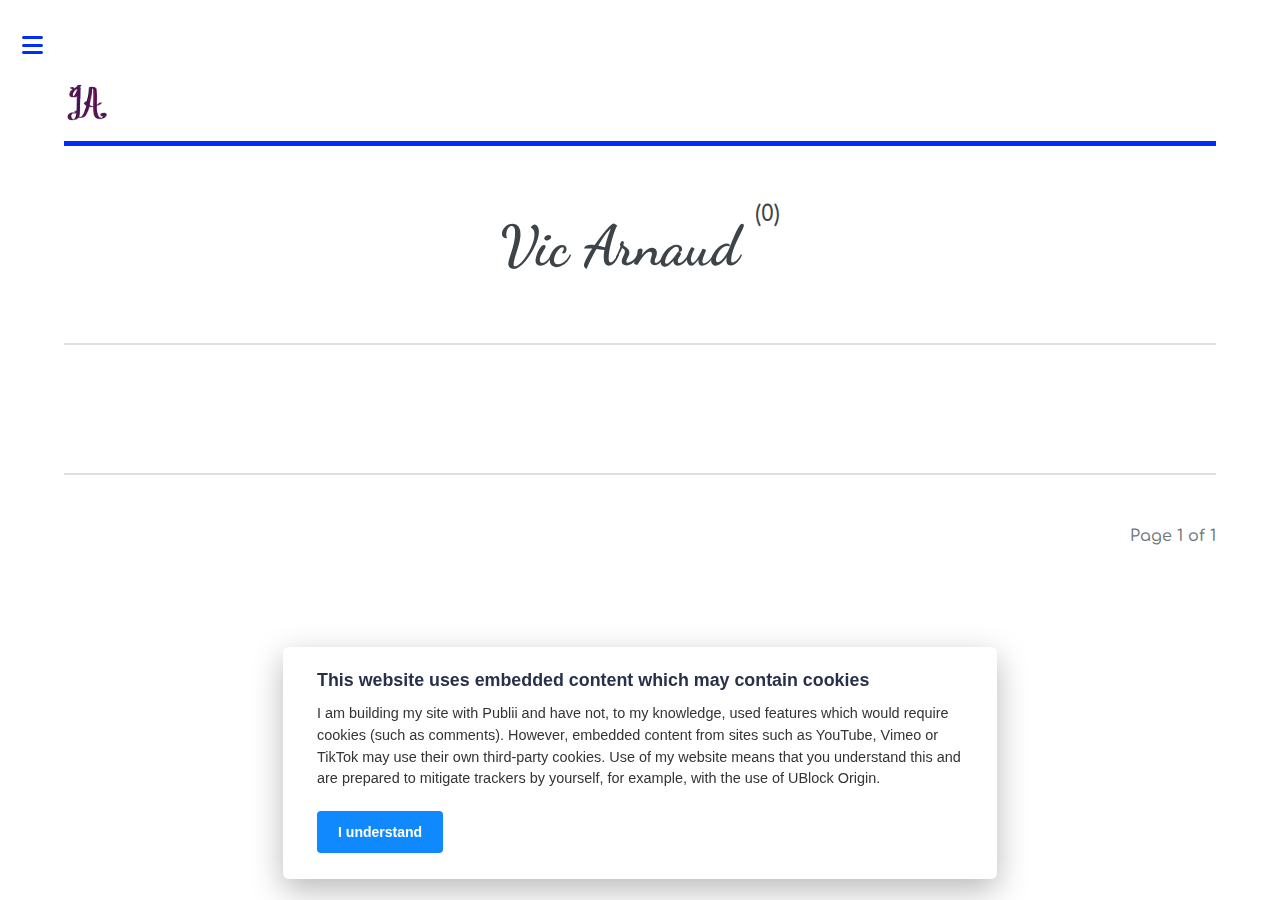
<file: authors/vic-arnaud/index.html>
<!DOCTYPE html><html lang="en-za"><head><meta charset="utf-8"><meta http-equiv="X-UA-Compatible" content="IE=edge"><meta name="viewport" content="width=device-width,initial-scale=1,user-scalable=no"><title>Author: Vic Arnaud - Into Academia</title><meta name="robots" content="noindex, follow"><meta name="generator" content="Publii Open-Source CMS for Static Site"><link rel="alternate" type="application/atom+xml" href="https://intoacademia.github.io/feed.xml" title="Into Academia - RSS"><link rel="alternate" type="application/json" href="https://intoacademia.github.io/feed.json" title="Into Academia - JSON"><meta property="og:title" content="Vic Arnaud"><meta property="og:image" content="https://intoacademia.github.io/media/website/Into_Academia.png"><meta property="og:image:width" content="2048"><meta property="og:image:height" content="2048"><meta property="og:site_name" content="Into Academia"><meta property="og:description" content=""><meta property="og:url" content="https://intoacademia.github.io/authors/vic-arnaud/"><meta property="og:type" content="website"><link rel="preload" href="https://intoacademia.github.io/assets/dynamic/fonts/comfortaa/comfortaa.woff2" as="font" type="font/woff2" crossorigin><link rel="preload" href="https://intoacademia.github.io/assets/dynamic/fonts/dancingscript/dancingscript.woff2" as="font" type="font/woff2" crossorigin><link rel="stylesheet" href="https://intoacademia.github.io/assets/css/fontawesome-all.min.css?v=85514f933f9e0b82460af63f1a403fa5"><link rel="stylesheet" href="https://intoacademia.github.io/assets/css/style.css?v=9222b38996fc81d978c281fc637ac396"><script type="application/ld+json">{"@context":"http://schema.org","@type":"Organization","name":"Into Academia","logo":"https://intoacademia.github.io/media/website/Into_Academia.png","url":"https://intoacademia.github.io/"}</script><noscript><style>img[loading] {
                    opacity: 1;
                }</style></noscript></head><body class="is-preload author-template"><div id="wrapper"><div id="main"><div class="inner"><header id="header"><a class="logo logo-image" href="https://intoacademia.github.io/"><img src="https://intoacademia.github.io/media/website/Into_Academia.png" alt="Into Academia" width="2048" height="2048"></a></header><div class="page-header author-header"><h1>Vic Arnaud <sup>(0)</sup></h1></div><section><div class="posts"></div></section><nav class="pagination desc"><small>Page 1 of 1</small></nav></div></div><div id="sidebar"><div class="inner"><div id="search" class="alt"></div><nav id="menu"><header class="major"><h2>Menu</h2></header><ul><li><a href="https://intoacademia.github.io/" target="_blank">About Me</a></li></ul></nav><section><header class="major"><h2>Get in touch</h2></header><p>If you are interested in hiring a proofreader/editor for your work, collaborating on an academic research project, creative fiction/nonfiction project or are a student looking for someone to interview, you can get in touch.</p><ul class="contact"><li class="icon solid fa-envelope"><a href="mailto:vic.the.academic@gmail.com">vic.the.academic@gmail.com</a> </li><li class="icon solid fa-phone">(+27 68) 357-3397</li><li class="icon solid fa-home">Stellenbosch, Western Cape, South Africa</li></ul></section><footer id="footer"><p class="copyright"><strong>Site </strong>Into Academia - All rights reserved (Vic Arnaud)</p><p class="copyright"><strong>Theme </strong>© Editorial 2 - All rights reserved<br>Design by: <a href="https://html5up.net" target="_blank" rel="noopener">HTML5 UP</a>, Powered by Publii</p><p class="copyright"><strong>Hosted</strong> on GitHub Pages</p></footer></div></div></div><script src="https://intoacademia.github.io/assets/js/jquery.min.js?v=7c14a783dfeb3d238ccd3edd840d82ee"></script><script src="https://intoacademia.github.io/assets/js/browser.min.js?v=c07298dd19048a8a69ad97e754dfe8d0"></script><script src="https://intoacademia.github.io/assets/js/breakpoints.min.js?v=81a479eb099e3b187613943b085923b8"></script><script src="https://intoacademia.github.io/assets/js/util.min.js?v=cbdaf7c20ac2883c77ae23acfbabd47e"></script><script src="https://intoacademia.github.io/assets/js/main.min.js?v=08add7f6d435054ad38ec38d7cf8be40"></script><script>var images=document.querySelectorAll("img[loading]");for(var i=0;i<images.length;i++){if(images[i].complete){images[i].classList.add("is-loaded")}else{images[i].addEventListener("load",function(){this.classList.add("is-loaded")},false)}};</script><div class="pcb" data-behaviour="badge" data-behaviour-link="#cookie-settings" data-revision="1" data-config-ttl="90" data-debug-mode="false"><div role="dialog" aria-modal="true" aria-hidden="true" aria-labelledby="pcb-title" aria-describedby="pcb-txt" class="pcb__banner"><div class="pcb__inner"><div id="pcb-title" role="heading" aria-level="2" class="pcb__title">This website uses embedded content which may contain cookies</div><div id="pcb-txt" class="pcb__txt">I am building my site with Publii and have not, to my knowledge, used features which would require cookies (such as comments). However, embedded content from sites such as YouTube, Vimeo or TikTok may use their own third-party cookies. Use of my website means that you understand this and are prepared to mitigate trackers by yourself, for example, with the use of UBlock Origin.</div><div class="pcb__buttons"><button type="button" class="pcb__btn pcb__btn--solid pcb__btn--accept">I understand</button></div></div></div><button class="pcb__badge" aria-label="Cookies" aria-hidden="true"><svg xmlns="http://www.w3.org/2000/svg" aria-hidden="true" focusable="false" width="40" height="40" viewBox="0 0 23 23" fill="currentColor"><path d="M21.41 12.71c-.08-.01-.15 0-.22 0h-.03c-.03 0-.05 0-.08.01-.07 0-.13.01-.19.04-.52.21-1.44.19-2.02-.22-.44-.31-.65-.83-.62-1.53a.758.758 0 0 0-.27-.61.73.73 0 0 0-.65-.14c-1.98.51-3.49.23-4.26-.78-.82-1.08-.73-2.89.24-4.49.14-.23.14-.52 0-.75a.756.756 0 0 0-.67-.36c-.64.03-1.11-.1-1.31-.35-.19-.26-.13-.71-.01-1.29.04-.18.06-.38.03-.59-.05-.4-.4-.7-.81-.66C5.1 1.54 1 6.04 1 11.48 1 17.28 5.75 22 11.6 22c5.02 0 9.39-3.54 10.39-8.42.08-.4-.18-.78-.58-.87Zm-9.81 7.82c-5.03 0-9.12-4.06-9.12-9.06 0-4.34 3.05-8 7.25-8.86-.08.7.05 1.33.42 1.81.24.32.66.67 1.38.84-.76 1.86-.65 3.78.36 5.11.61.81 2.03 2 4.95 1.51.18.96.71 1.54 1.18 1.87.62.43 1.38.62 2.1.62.05 0 .09 0 .13-.01-1.23 3.64-4.7 6.18-8.64 6.18ZM13 17c0 .55-.45 1-1 1s-1-.45-1-1 .45-1 1-1 1 .45 1 1Zm5.29-12.3a.99.99 0 0 1-.29-.71c0-.55.45-.99 1-.99a1 1 0 0 1 .71.3c.19.19.29.44.29.71 0 .55-.45.99-1 .99a1 1 0 0 1-.71-.3ZM9 13.5c0 .83-.67 1.5-1.5 1.5S6 14.33 6 13.5 6.67 12 7.5 12s1.5.67 1.5 1.5Zm3.25.81a.744.744 0 0 1-.06-1.05c.28-.32.75-.34 1.05-.06.31.28.33.75.05 1.06-.15.16-.35.25-.56.25-.18 0-.36-.06-.5-.19ZM8.68 7.26c.41.37.44 1 .07 1.41-.2.22-.47.33-.75.33a.96.96 0 0 1-.67-.26c-.41-.37-.44-1-.07-1.41.37-.42 1-.45 1.41-.08Zm11.48 1.88c.18-.19.52-.19.7 0 .05.04.09.1.11.16.03.06.04.12.04.19 0 .13-.05.26-.15.35-.09.1-.22.15-.35.15s-.26-.05-.35-.15a.355.355 0 0 1-.11-.16.433.433 0 0 1-.04-.19c0-.13.05-.26.15-.35Zm-4.93-1.86a.75.75 0 1 1 1.059-1.06.75.75 0 0 1-1.059 1.06Z"/></svg></button></div><script>(function(win) {
    if (!document.querySelector('.pcb')) {
        return;
    }

    var cbConfig = {
        behaviour: document.querySelector('.pcb').getAttribute('data-behaviour'),
        behaviourLink: document.querySelector('.pcb').getAttribute('data-behaviour-link'),
        revision: document.querySelector('.pcb').getAttribute('data-revision'),
        configTTL: parseInt(document.querySelector('.pcb').getAttribute('data-config-ttl'), 10),
        debugMode: document.querySelector('.pcb').getAttribute('data-debug-mode') === 'true',
        initialState: null,
        initialLsState: null,
        previouslyAccepted: []
    };

    var cbUI = {
        wrapper: document.querySelector('.pcb'),
        banner: {
            element: null,
            btnAccept: null,
            btnReject: null,
            btnConfigure: null
        },
        popup: {
            element: null,
            btnClose: null,
            btnSave: null,
            btnAccept: null,
            btnReject: null,
            checkboxes: null,
        },
        overlay: null,
        badge: null,
        blockedScripts: document.querySelectorAll('script[type^="gdpr-blocker/"]'),
        triggerLinks: cbConfig.behaviourLink ? document.querySelectorAll('a[href*="' + cbConfig.behaviourLink + '"]') : null
    };

    function initUI () {
        // setup banner elements
        cbUI.banner.element = cbUI.wrapper.querySelector('.pcb__banner');
        cbUI.banner.btnAccept = cbUI.banner.element.querySelector('.pcb__btn--accept');
        cbUI.banner.btnReject = cbUI.banner.element.querySelector('.pcb__btn--reject');
        cbUI.banner.btnConfigure = cbUI.banner.element.querySelector('.pcb__btn--configure');

        // setup popup elements
        if (cbUI.wrapper.querySelector('.pcb__popup')) {
            cbUI.popup.element = cbUI.wrapper.querySelector('.pcb__popup');
            cbUI.popup.btnClose = cbUI.wrapper.querySelector('.pcb__popup__close');
            cbUI.popup.btnSave = cbUI.popup.element.querySelector('.pcb__btn--save');
            cbUI.popup.btnAccept = cbUI.popup.element.querySelector('.pcb__btn--accept');
            cbUI.popup.btnReject = cbUI.popup.element.querySelector('.pcb__btn--reject');
            cbUI.popup.checkboxes = cbUI.popup.element.querySelector('input[type="checkbox"]');
            // setup overlay
            cbUI.overlay = cbUI.wrapper.querySelector('.pcb__overlay');
        }

        cbUI.badge = cbUI.wrapper.querySelector('.pcb__badge');

        if (cbConfig.behaviour.indexOf('link') > -1) {
            for (var i = 0; i < cbUI.triggerLinks.length; i++) {
                cbUI.triggerLinks[i].addEventListener('click', function(e) {
                    e.preventDefault();
                    showBannerOrPopup();
                });
            }
        }
    }

    function initState () {
        var lsKeyName = getConfigName();
        var currentConfig = localStorage.getItem(lsKeyName);
        var configIsFresh = checkIfConfigIsFresh();

        if (!configIsFresh || currentConfig === null) {
            if (cbConfig.debugMode) {
                console.log('🍪 Config not found, or configuration expired');
            }

            if (window.publiiCBGCM) {
                gtag('consent', 'default', {
                    'ad_storage': window.publiiCBGCM.defaultState.ad_storage ? 'granted' : 'denied',
                    'ad_personalization': window.publiiCBGCM.defaultState.ad_personalization ? 'granted' : 'denied',
                    'ad_user_data': window.publiiCBGCM.defaultState.ad_user_data ? 'granted' : 'denied',
                    'analytics_storage': window.publiiCBGCM.defaultState.analytics_storage ? 'granted' : 'denied',
                    'personalization_storage': window.publiiCBGCM.defaultState.personalization_storage ? 'granted' : 'denied',
                    'functionality_storage': window.publiiCBGCM.defaultState.functionality_storage ? 'granted' : 'denied',
                    'security_storage': window.publiiCBGCM.defaultState.security_storage ? 'granted' : 'denied'
                });  
                
                if (cbConfig.debugMode) {
                    console.log('🍪 GCMv2 DEFAULT STATE: ' + JSON.stringify({
                        'ad_storage': window.publiiCBGCM.defaultState.ad_storage ? 'granted' : 'denied',
                        'ad_personalization': window.publiiCBGCM.defaultState.ad_personalization ? 'granted' : 'denied',
                        'ad_user_data': window.publiiCBGCM.defaultState.ad_user_data ? 'granted' : 'denied',
                        'analytics_storage': window.publiiCBGCM.defaultState.analytics_storage ? 'granted' : 'denied',
                        'personalization_storage': window.publiiCBGCM.defaultState.personalization_storage ? 'granted' : 'denied',
                        'functionality_storage': window.publiiCBGCM.defaultState.functionality_storage ? 'granted' : 'denied',
                        'security_storage': window.publiiCBGCM.defaultState.security_storage ? 'granted' : 'denied'
                    }));
                }
            }

            showBanner();
        } else if (typeof currentConfig === 'string') {
            if (cbConfig.debugMode) {
                console.log('🍪 Config founded');
            }

            cbConfig.initialLsState = currentConfig.split(',');

            if (window.publiiCBGCM) {
                gtag('consent', 'default', {
                    'ad_storage': getDefaultConsentState(currentConfig, 'ad_storage'),
                    'ad_personalization': getDefaultConsentState(currentConfig, 'ad_personalization'),
                    'ad_user_data': getDefaultConsentState(currentConfig, 'ad_user_data'),
                    'analytics_storage': getDefaultConsentState(currentConfig, 'analytics_storage'),
                    'personalization_storage': getDefaultConsentState(currentConfig, 'personalization_storage'),
                    'functionality_storage': getDefaultConsentState(currentConfig, 'functionality_storage'),
                    'security_storage': getDefaultConsentState(currentConfig, 'security_storage')
                });
                
                if (cbConfig.debugMode) {
                    console.log('🍪 GCMv2 DEFAULT STATE: ' + JSON.stringify({
                        'ad_storage': getDefaultConsentState(currentConfig, 'ad_storage'),
                        'ad_personalization': getDefaultConsentState(currentConfig, 'ad_personalization'),
                        'ad_user_data': getDefaultConsentState(currentConfig, 'ad_user_data'),
                        'analytics_storage': getDefaultConsentState(currentConfig, 'analytics_storage'),
                        'personalization_storage': getDefaultConsentState(currentConfig, 'personalization_storage'),
                        'functionality_storage': getDefaultConsentState(currentConfig, 'functionality_storage'),
                        'security_storage': getDefaultConsentState(currentConfig, 'security_storage')
                    }));
                }
            }

            showBadge();

            if (cbUI.popup.element) {
                var allowedGroups = currentConfig.split(',');
                var checkedCheckboxes = cbUI.popup.element.querySelectorAll('input[type="checkbox"]:checked');

                for (var j = 0; j < checkedCheckboxes.length; j++) {
                    var name = checkedCheckboxes[j].getAttribute('data-group-name');

                    if (name && name !== '-' && allowedGroups.indexOf(name) === -1) {
                        checkedCheckboxes[j].checked = false;
                    }
                }

                for (var i = 0; i < allowedGroups.length; i++) {
                    var checkbox = cbUI.popup.element.querySelector('input[type="checkbox"][data-group-name="' + allowedGroups[i] + '"]');

                    if (checkbox) {
                        checkbox.checked = true;
                    }

                    allowCookieGroup(allowedGroups[i]);
                }
            }
        }

        setTimeout(function () {
            cbConfig.initialState = getInitialStateOfConsents();
        }, 0);
    }

    function checkIfConfigIsFresh () {
        var lastConfigSave = localStorage.getItem('publii-gdpr-cookies-config-save-date');

        if (lastConfigSave === null) {
            return false;
        }

        lastConfigSave = parseInt(lastConfigSave, 10);

        if (lastConfigSave === 0) {
            return true;
        }

        if (+new Date() - lastConfigSave < cbConfig.configTTL * 24 * 60 * 60 * 1000) {
            return true;
        }

        return false;
    }

    function getDefaultConsentState (currentConfig, consentGroup) {
        let configGroups = currentConfig.split(',');

        for (let i = 0; i < configGroups.length; i++) {
            let groupName = configGroups[i];
            let group = window.publiiCBGCM.groups.find(group => group.cookieGroup === groupName);

            if (group && group[consentGroup]) {
                return 'granted';
            }
        }  
        
        if (window.publiiCBGCM.defaultState[consentGroup]) {
            return 'granted'; 
        }
        
        return 'denied';
    }

    function initBannerEvents () {
        cbUI.banner.btnAccept.addEventListener('click', function (e) {
            e.preventDefault();
            acceptAllCookies('banner');
            showBadge();
        }, false);

        if (cbUI.banner.btnReject) {
            cbUI.banner.btnReject.addEventListener('click', function (e) {
                e.preventDefault();
                rejectAllCookies();
                showBadge();
            }, false);
        }

        if (cbUI.banner.btnConfigure) {
            cbUI.banner.btnConfigure.addEventListener('click', function (e) {
                e.preventDefault();
                hideBanner();
                showAdvancedPopup();
                showBadge();
            }, false);
        }
    }

    function initPopupEvents () {
        if (!cbUI.popup.element) {
            return;
        }

        cbUI.overlay.addEventListener('click', function (e) {
            hideAdvancedPopup();
        }, false);

        cbUI.popup.element.addEventListener('click', function (e) {
            e.stopPropagation();
        }, false);

        cbUI.popup.btnAccept.addEventListener('click', function (e) {
            e.preventDefault();
            acceptAllCookies('popup');
        }, false);

        cbUI.popup.btnReject.addEventListener('click', function (e) {
            e.preventDefault();
            rejectAllCookies();
        }, false);

        cbUI.popup.btnSave.addEventListener('click', function (e) {
            e.preventDefault();
            saveConfiguration();
        }, false);

        cbUI.popup.btnClose.addEventListener('click', function (e) {
            e.preventDefault();
            hideAdvancedPopup();
        }, false);
    }

    function initBadgeEvents () {
        if (!cbUI.badge) {
            return;
        }

        cbUI.badge.addEventListener('click', function (e) {
            showBannerOrPopup();
        }, false);
    }

    initUI();
    initState();
    initBannerEvents();
    initPopupEvents();
    initBadgeEvents();

    /**
     * API
     */
    function addScript (src, inline) {
        var newScript = document.createElement('script');

        if (src) {
            newScript.setAttribute('src', src);
        }

        if (inline) {
            newScript.text = inline;
        }

        document.body.appendChild(newScript);
    }

    function allowCookieGroup (allowedGroup) {
        var scripts = document.querySelectorAll('script[type="gdpr-blocker/' + allowedGroup + '"]');
        cbConfig.previouslyAccepted.push(allowedGroup);
    
        for (var j = 0; j < scripts.length; j++) {
            addScript(scripts[j].src, scripts[j].text);
        }

        var groupEvent = new Event('publii-cookie-banner-unblock-' + allowedGroup);
        document.body.dispatchEvent(groupEvent);
        unlockEmbeds(allowedGroup);

        if (cbConfig.debugMode) {
            console.log('🍪 Allowed group: ' + allowedGroup);
        }

        if (window.publiiCBGCM && (!cbConfig.initialLsState || cbConfig.initialLsState.indexOf(allowedGroup) === -1)) {
            let consentResult = {};
            let group = window.publiiCBGCM.groups.find(group => group.cookieGroup === allowedGroup);

            if (group) {
                let foundSomeConsents = false;

                Object.keys(group).forEach(key => {
                    if (key !== 'cookieGroup' && group[key] === true) {
                        consentResult[key] = 'granted';
                        foundSomeConsents = true;
                    }
                });

                if (foundSomeConsents) {
                    gtag('consent', 'update', consentResult);   

                    if (cbConfig.debugMode) {
                        console.log('🍪 GCMv2 UPDATE: ' + JSON.stringify(consentResult));
                    }
                }
            }
        }
    }

    function showBannerOrPopup () {
        if (cbUI.popup.element) {
            showAdvancedPopup();
        } else {
            showBanner();
        }
    }

    function showAdvancedPopup () {
        cbUI.popup.element.classList.add('is-visible');
        cbUI.overlay.classList.add('is-visible');
        cbUI.popup.element.setAttribute('aria-hidden', 'false');
        cbUI.overlay.setAttribute('aria-hidden', 'false');
    }

    function hideAdvancedPopup () {
        cbUI.popup.element.classList.remove('is-visible');
        cbUI.overlay.classList.remove('is-visible');
        cbUI.popup.element.setAttribute('aria-hidden', 'true');
        cbUI.overlay.setAttribute('aria-hidden', 'true');
    }

    function showBanner () {
        cbUI.banner.element.classList.add('is-visible');
        cbUI.banner.element.setAttribute('aria-hidden', 'false');
    }

    function hideBanner () {
        cbUI.banner.element.classList.remove('is-visible');
        cbUI.banner.element.setAttribute('aria-hidden', 'true');
    }

    function showBadge () {
        if (!cbUI.badge) {
            return;
        }

        cbUI.badge.classList.add('is-visible');
        cbUI.badge.setAttribute('aria-hidden', 'false');
    }

    function getConfigName () {
        var lsKeyName = 'publii-gdpr-allowed-cookies';

        if (cbConfig.revision) {
            lsKeyName = lsKeyName + '-v' + parseInt(cbConfig.revision, 10);
        }

        return lsKeyName;
    }

    function storeConfiguration (allowedGroups) {
        var lsKeyName = getConfigName();
        var dataToStore = allowedGroups.join(',');
        localStorage.setItem(lsKeyName, dataToStore);

        if (cbConfig.configTTL === 0) {
            localStorage.setItem('publii-gdpr-cookies-config-save-date', 0);

            if (cbConfig.debugMode) {
                console.log('🍪 Store never expiring configuration');
            }
        } else {
            localStorage.setItem('publii-gdpr-cookies-config-save-date', +new Date());
        }
    }

    function getInitialStateOfConsents () {
        if (!cbUI.popup.element) {
            return [];
        }

        var checkedGroups = cbUI.popup.element.querySelectorAll('input[type="checkbox"]:checked');
        var groups = [];

        for (var i = 0; i < checkedGroups.length; i++) {
            var allowedGroup = checkedGroups[i].getAttribute('data-group-name');

            if (allowedGroup !== '') {
                groups.push(allowedGroup);
            }
        }

        if (cbConfig.debugMode) {
            console.log('🍪 Initial state: ' + groups.join(', '));
        }

        return groups;
    }

    function getCurrentStateOfConsents () {
        if (!cbUI.popup.element) {
            return [];
        }

        var checkedGroups = cbUI.popup.element.querySelectorAll('input[type="checkbox"]:checked');
        var groups = [];

        for (var i = 0; i < checkedGroups.length; i++) {
            var allowedGroup = checkedGroups[i].getAttribute('data-group-name');

            if (allowedGroup !== '') {
                groups.push(allowedGroup);
            }
        }

        if (cbConfig.debugMode) {
            console.log('🍪 State to save: ' + groups.join(', '));
        }

        return groups;
    }

    function getAllGroups () {
        if (!cbUI.popup.element) {
            return [];
        }

        var checkedGroups = cbUI.popup.element.querySelectorAll('input[type="checkbox"]');
        var groups = [];

        for (var i = 0; i < checkedGroups.length; i++) {
            var allowedGroup = checkedGroups[i].getAttribute('data-group-name');

            if (allowedGroup !== '') {
                groups.push(allowedGroup);
            }
        }

        return groups;
    }

    function acceptAllCookies (source) {
        var groupsToAccept = getAllGroups();
        storeConfiguration(groupsToAccept);

        for (var i = 0; i < groupsToAccept.length; i++) {
            var group = groupsToAccept[i];

            if (cbConfig.initialState.indexOf(group) > -1 || cbConfig.previouslyAccepted.indexOf(group) > -1) {
                if (cbConfig.debugMode) {
                    console.log('🍪 Skip previously activated group: ' + group);
                }

                continue;
            }

            allowCookieGroup(group);
        }

        if (cbUI.popup.element) {
            var checkboxesToCheck = cbUI.popup.element.querySelectorAll('input[type="checkbox"]');

            for (var j = 0; j < checkboxesToCheck.length; j++) {
                checkboxesToCheck[j].checked = true;
            }
        }

        if (cbConfig.debugMode) {
            console.log('🍪 Accept all cookies: ', groupsToAccept.join(', '));
        }

        if (source === 'popup') {
            hideAdvancedPopup();
        } else if (source === 'banner') {
            hideBanner();
        }
    }

    function rejectAllCookies () {
        if (cbConfig.debugMode) {
            console.log('🍪 Reject all cookies');
        }

        storeConfiguration([]);
        setTimeout(function () {
            window.location.reload();
        }, 100);
    }

    function saveConfiguration () {
        var groupsToAccept = getCurrentStateOfConsents();
        storeConfiguration(groupsToAccept);

        if (cbConfig.debugMode) {
            console.log('🍪 Save new config: ', groupsToAccept.join(', '));
        }

        if (reloadIsNeeded(groupsToAccept)) {
            setTimeout(function () {
                window.location.reload();
            }, 100);
            return;
        }

        for (var i = 0; i < groupsToAccept.length; i++) {
            var group = groupsToAccept[i];

            if (cbConfig.initialState.indexOf(group) > -1 || cbConfig.previouslyAccepted.indexOf(group) > -1) {
                if (cbConfig.debugMode) {
                    console.log('🍪 Skip previously activated group: ' + group);
                }

                continue;
            }

            allowCookieGroup(group);
        }

        hideAdvancedPopup();
    }

    function reloadIsNeeded (groupsToAccept) {
        // check if user rejected consent for initial groups
        var initialGroups = cbConfig.initialState;
        var previouslyAcceptedGroups = cbConfig.previouslyAccepted;
        var groupsToCheck = initialGroups.concat(previouslyAcceptedGroups);

        for (var i = 0; i < groupsToCheck.length; i++) {
            var groupToCheck = groupsToCheck[i];

            if (groupToCheck !== '' && groupsToAccept.indexOf(groupToCheck) === -1) {
                if (cbConfig.debugMode) {
                    console.log('🍪 Reload is needed due lack of: ', groupToCheck);
                }

                return true;
            }
        }

        return false;
    }

    function unlockEmbeds (cookieGroup) {
        var iframesToUnlock = document.querySelectorAll('.pec-wrapper[data-consent-group-id="' + cookieGroup + '"]');

        for (var i = 0; i < iframesToUnlock.length; i++) {
            var iframeWrapper = iframesToUnlock[i];
            iframeWrapper.querySelector('.pec-overlay').classList.remove('is-active');
            iframeWrapper.querySelector('.pec-overlay').setAttribute('aria-hidden', 'true');
            var iframe = iframeWrapper.querySelector('iframe');
            iframe.setAttribute('src', iframe.getAttribute('data-consent-src'));
        }
    }

    win.publiiEmbedConsentGiven = function (cookieGroup) {
        // it will unlock embeds
        allowCookieGroup(cookieGroup);

        var checkbox = cbUI.popup.element.querySelector('input[type="checkbox"][data-group-name="' + cookieGroup + '"]');

        if (checkbox) {
            checkbox.checked = true;
        }

        var groupsToAccept = getCurrentStateOfConsents();
        storeConfiguration(groupsToAccept);

        if (cbConfig.debugMode) {
            console.log('🍪 Save new config: ', groupsToAccept.join(', '));
        }
    }
})(window);</script></body></html>
</file>
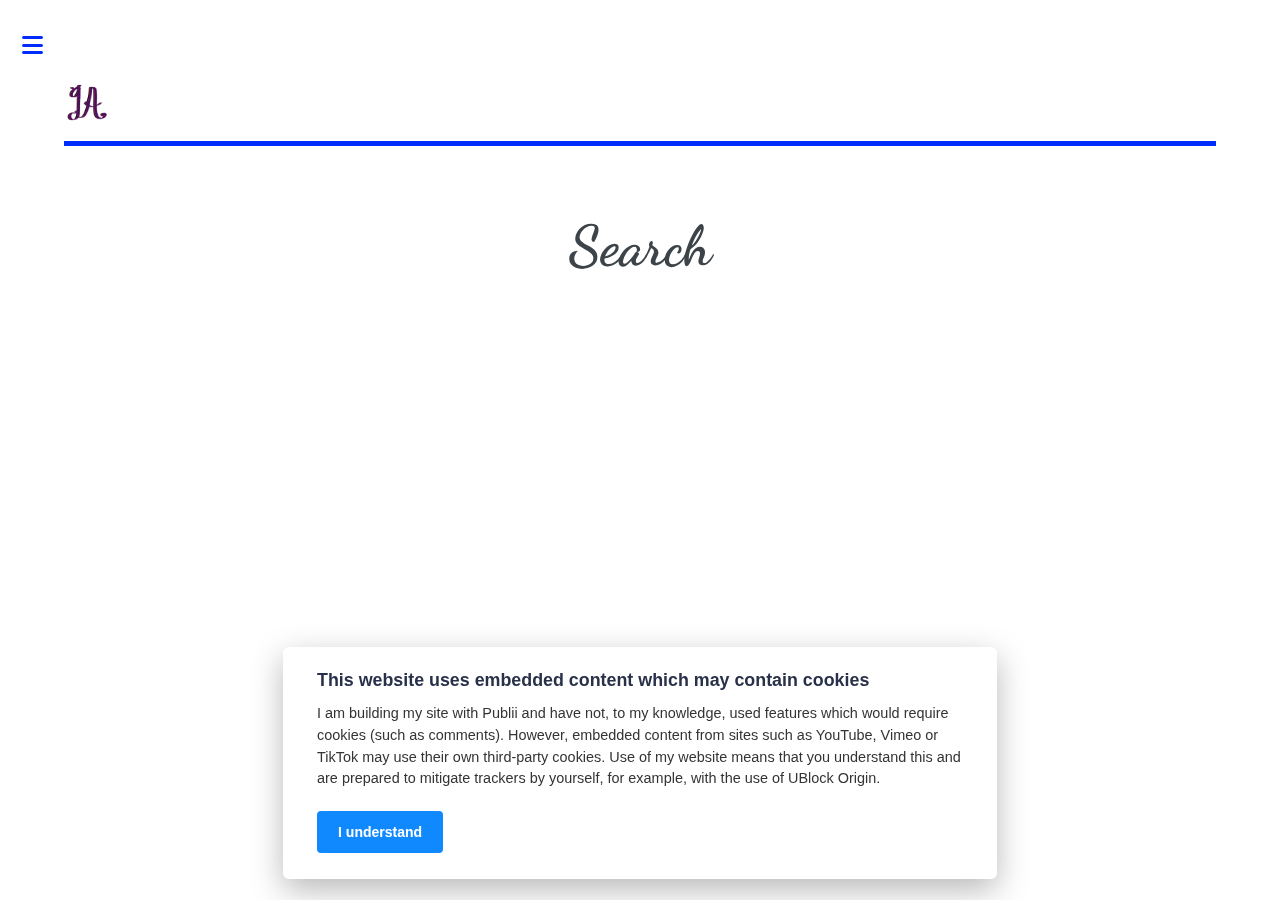
<file: search.html>
<!DOCTYPE html><html lang="en-za"><head><meta charset="utf-8"><meta http-equiv="X-UA-Compatible" content="IE=edge"><meta name="viewport" content="width=device-width,initial-scale=1,user-scalable=no"><title>Search - Into Academia</title><meta name="robots" content="noindex, follow"><meta name="generator" content="Publii Open-Source CMS for Static Site"><link rel="alternate" type="application/atom+xml" href="https://intoacademia.github.io/feed.xml" title="Into Academia - RSS"><link rel="alternate" type="application/json" href="https://intoacademia.github.io/feed.json" title="Into Academia - JSON"><meta property="og:title" content="Into Academia"><meta property="og:image" content="https://intoacademia.github.io/media/website/Into_Academia.png"><meta property="og:image:width" content="2048"><meta property="og:image:height" content="2048"><meta property="og:site_name" content="Into Academia"><meta property="og:description" content=""><meta property="og:url" content="https://intoacademia.github.io/"><meta property="og:type" content="website"><link rel="preload" href="https://intoacademia.github.io/assets/dynamic/fonts/comfortaa/comfortaa.woff2" as="font" type="font/woff2" crossorigin><link rel="preload" href="https://intoacademia.github.io/assets/dynamic/fonts/dancingscript/dancingscript.woff2" as="font" type="font/woff2" crossorigin><link rel="stylesheet" href="https://intoacademia.github.io/assets/css/fontawesome-all.min.css?v=85514f933f9e0b82460af63f1a403fa5"><link rel="stylesheet" href="https://intoacademia.github.io/assets/css/style.css?v=9222b38996fc81d978c281fc637ac396"><script type="application/ld+json">{"@context":"http://schema.org","@type":"Organization","name":"Into Academia","logo":"https://intoacademia.github.io/media/website/Into_Academia.png","url":"https://intoacademia.github.io/"}</script><noscript><style>img[loading] {
                    opacity: 1;
                }</style></noscript></head><body class="is-preload search-template"><div id="wrapper"><div id="main"><div class="inner"><header id="header"><a class="logo logo-image" href="https://intoacademia.github.io/"><img src="https://intoacademia.github.io/media/website/Into_Academia.png" alt="Into Academia" width="2048" height="2048"></a></header><article class="post"><header class="main post__header"><h1>Search</h1></header><div class="post__inner"></div></article></div></div><div id="sidebar"><div class="inner"><div id="search" class="alt"></div><nav id="menu"><header class="major"><h2>Menu</h2></header><ul><li><a href="https://intoacademia.github.io/" target="_blank">About Me</a></li></ul></nav><section><header class="major"><h2>Get in touch</h2></header><p>If you are interested in hiring a proofreader/editor for your work, collaborating on an academic research project, creative fiction/nonfiction project or are a student looking for someone to interview, you can get in touch.</p><ul class="contact"><li class="icon solid fa-envelope"><a href="mailto:vic.the.academic@gmail.com">vic.the.academic@gmail.com</a> </li><li class="icon solid fa-phone">(+27 68) 357-3397</li><li class="icon solid fa-home">Stellenbosch, Western Cape, South Africa</li></ul></section><footer id="footer"><p class="copyright"><strong>Site </strong>Into Academia - All rights reserved (Vic Arnaud)</p><p class="copyright"><strong>Theme </strong>© Editorial 2 - All rights reserved<br>Design by: <a href="https://html5up.net" target="_blank" rel="noopener">HTML5 UP</a>, Powered by Publii</p><p class="copyright"><strong>Hosted</strong> on GitHub Pages</p></footer></div></div></div><script src="https://intoacademia.github.io/assets/js/jquery.min.js?v=7c14a783dfeb3d238ccd3edd840d82ee"></script><script src="https://intoacademia.github.io/assets/js/browser.min.js?v=c07298dd19048a8a69ad97e754dfe8d0"></script><script src="https://intoacademia.github.io/assets/js/breakpoints.min.js?v=81a479eb099e3b187613943b085923b8"></script><script src="https://intoacademia.github.io/assets/js/util.min.js?v=cbdaf7c20ac2883c77ae23acfbabd47e"></script><script src="https://intoacademia.github.io/assets/js/main.min.js?v=08add7f6d435054ad38ec38d7cf8be40"></script><script>var images=document.querySelectorAll("img[loading]");for(var i=0;i<images.length;i++){if(images[i].complete){images[i].classList.add("is-loaded")}else{images[i].addEventListener("load",function(){this.classList.add("is-loaded")},false)}};</script><div class="pcb" data-behaviour="badge" data-behaviour-link="#cookie-settings" data-revision="1" data-config-ttl="90" data-debug-mode="false"><div role="dialog" aria-modal="true" aria-hidden="true" aria-labelledby="pcb-title" aria-describedby="pcb-txt" class="pcb__banner"><div class="pcb__inner"><div id="pcb-title" role="heading" aria-level="2" class="pcb__title">This website uses embedded content which may contain cookies</div><div id="pcb-txt" class="pcb__txt">I am building my site with Publii and have not, to my knowledge, used features which would require cookies (such as comments). However, embedded content from sites such as YouTube, Vimeo or TikTok may use their own third-party cookies. Use of my website means that you understand this and are prepared to mitigate trackers by yourself, for example, with the use of UBlock Origin.</div><div class="pcb__buttons"><button type="button" class="pcb__btn pcb__btn--solid pcb__btn--accept">I understand</button></div></div></div><button class="pcb__badge" aria-label="Cookies" aria-hidden="true"><svg xmlns="http://www.w3.org/2000/svg" aria-hidden="true" focusable="false" width="40" height="40" viewBox="0 0 23 23" fill="currentColor"><path d="M21.41 12.71c-.08-.01-.15 0-.22 0h-.03c-.03 0-.05 0-.08.01-.07 0-.13.01-.19.04-.52.21-1.44.19-2.02-.22-.44-.31-.65-.83-.62-1.53a.758.758 0 0 0-.27-.61.73.73 0 0 0-.65-.14c-1.98.51-3.49.23-4.26-.78-.82-1.08-.73-2.89.24-4.49.14-.23.14-.52 0-.75a.756.756 0 0 0-.67-.36c-.64.03-1.11-.1-1.31-.35-.19-.26-.13-.71-.01-1.29.04-.18.06-.38.03-.59-.05-.4-.4-.7-.81-.66C5.1 1.54 1 6.04 1 11.48 1 17.28 5.75 22 11.6 22c5.02 0 9.39-3.54 10.39-8.42.08-.4-.18-.78-.58-.87Zm-9.81 7.82c-5.03 0-9.12-4.06-9.12-9.06 0-4.34 3.05-8 7.25-8.86-.08.7.05 1.33.42 1.81.24.32.66.67 1.38.84-.76 1.86-.65 3.78.36 5.11.61.81 2.03 2 4.95 1.51.18.96.71 1.54 1.18 1.87.62.43 1.38.62 2.1.62.05 0 .09 0 .13-.01-1.23 3.64-4.7 6.18-8.64 6.18ZM13 17c0 .55-.45 1-1 1s-1-.45-1-1 .45-1 1-1 1 .45 1 1Zm5.29-12.3a.99.99 0 0 1-.29-.71c0-.55.45-.99 1-.99a1 1 0 0 1 .71.3c.19.19.29.44.29.71 0 .55-.45.99-1 .99a1 1 0 0 1-.71-.3ZM9 13.5c0 .83-.67 1.5-1.5 1.5S6 14.33 6 13.5 6.67 12 7.5 12s1.5.67 1.5 1.5Zm3.25.81a.744.744 0 0 1-.06-1.05c.28-.32.75-.34 1.05-.06.31.28.33.75.05 1.06-.15.16-.35.25-.56.25-.18 0-.36-.06-.5-.19ZM8.68 7.26c.41.37.44 1 .07 1.41-.2.22-.47.33-.75.33a.96.96 0 0 1-.67-.26c-.41-.37-.44-1-.07-1.41.37-.42 1-.45 1.41-.08Zm11.48 1.88c.18-.19.52-.19.7 0 .05.04.09.1.11.16.03.06.04.12.04.19 0 .13-.05.26-.15.35-.09.1-.22.15-.35.15s-.26-.05-.35-.15a.355.355 0 0 1-.11-.16.433.433 0 0 1-.04-.19c0-.13.05-.26.15-.35Zm-4.93-1.86a.75.75 0 1 1 1.059-1.06.75.75 0 0 1-1.059 1.06Z"/></svg></button></div><script>(function(win) {
    if (!document.querySelector('.pcb')) {
        return;
    }

    var cbConfig = {
        behaviour: document.querySelector('.pcb').getAttribute('data-behaviour'),
        behaviourLink: document.querySelector('.pcb').getAttribute('data-behaviour-link'),
        revision: document.querySelector('.pcb').getAttribute('data-revision'),
        configTTL: parseInt(document.querySelector('.pcb').getAttribute('data-config-ttl'), 10),
        debugMode: document.querySelector('.pcb').getAttribute('data-debug-mode') === 'true',
        initialState: null,
        initialLsState: null,
        previouslyAccepted: []
    };

    var cbUI = {
        wrapper: document.querySelector('.pcb'),
        banner: {
            element: null,
            btnAccept: null,
            btnReject: null,
            btnConfigure: null
        },
        popup: {
            element: null,
            btnClose: null,
            btnSave: null,
            btnAccept: null,
            btnReject: null,
            checkboxes: null,
        },
        overlay: null,
        badge: null,
        blockedScripts: document.querySelectorAll('script[type^="gdpr-blocker/"]'),
        triggerLinks: cbConfig.behaviourLink ? document.querySelectorAll('a[href*="' + cbConfig.behaviourLink + '"]') : null
    };

    function initUI () {
        // setup banner elements
        cbUI.banner.element = cbUI.wrapper.querySelector('.pcb__banner');
        cbUI.banner.btnAccept = cbUI.banner.element.querySelector('.pcb__btn--accept');
        cbUI.banner.btnReject = cbUI.banner.element.querySelector('.pcb__btn--reject');
        cbUI.banner.btnConfigure = cbUI.banner.element.querySelector('.pcb__btn--configure');

        // setup popup elements
        if (cbUI.wrapper.querySelector('.pcb__popup')) {
            cbUI.popup.element = cbUI.wrapper.querySelector('.pcb__popup');
            cbUI.popup.btnClose = cbUI.wrapper.querySelector('.pcb__popup__close');
            cbUI.popup.btnSave = cbUI.popup.element.querySelector('.pcb__btn--save');
            cbUI.popup.btnAccept = cbUI.popup.element.querySelector('.pcb__btn--accept');
            cbUI.popup.btnReject = cbUI.popup.element.querySelector('.pcb__btn--reject');
            cbUI.popup.checkboxes = cbUI.popup.element.querySelector('input[type="checkbox"]');
            // setup overlay
            cbUI.overlay = cbUI.wrapper.querySelector('.pcb__overlay');
        }

        cbUI.badge = cbUI.wrapper.querySelector('.pcb__badge');

        if (cbConfig.behaviour.indexOf('link') > -1) {
            for (var i = 0; i < cbUI.triggerLinks.length; i++) {
                cbUI.triggerLinks[i].addEventListener('click', function(e) {
                    e.preventDefault();
                    showBannerOrPopup();
                });
            }
        }
    }

    function initState () {
        var lsKeyName = getConfigName();
        var currentConfig = localStorage.getItem(lsKeyName);
        var configIsFresh = checkIfConfigIsFresh();

        if (!configIsFresh || currentConfig === null) {
            if (cbConfig.debugMode) {
                console.log('🍪 Config not found, or configuration expired');
            }

            if (window.publiiCBGCM) {
                gtag('consent', 'default', {
                    'ad_storage': window.publiiCBGCM.defaultState.ad_storage ? 'granted' : 'denied',
                    'ad_personalization': window.publiiCBGCM.defaultState.ad_personalization ? 'granted' : 'denied',
                    'ad_user_data': window.publiiCBGCM.defaultState.ad_user_data ? 'granted' : 'denied',
                    'analytics_storage': window.publiiCBGCM.defaultState.analytics_storage ? 'granted' : 'denied',
                    'personalization_storage': window.publiiCBGCM.defaultState.personalization_storage ? 'granted' : 'denied',
                    'functionality_storage': window.publiiCBGCM.defaultState.functionality_storage ? 'granted' : 'denied',
                    'security_storage': window.publiiCBGCM.defaultState.security_storage ? 'granted' : 'denied'
                });  
                
                if (cbConfig.debugMode) {
                    console.log('🍪 GCMv2 DEFAULT STATE: ' + JSON.stringify({
                        'ad_storage': window.publiiCBGCM.defaultState.ad_storage ? 'granted' : 'denied',
                        'ad_personalization': window.publiiCBGCM.defaultState.ad_personalization ? 'granted' : 'denied',
                        'ad_user_data': window.publiiCBGCM.defaultState.ad_user_data ? 'granted' : 'denied',
                        'analytics_storage': window.publiiCBGCM.defaultState.analytics_storage ? 'granted' : 'denied',
                        'personalization_storage': window.publiiCBGCM.defaultState.personalization_storage ? 'granted' : 'denied',
                        'functionality_storage': window.publiiCBGCM.defaultState.functionality_storage ? 'granted' : 'denied',
                        'security_storage': window.publiiCBGCM.defaultState.security_storage ? 'granted' : 'denied'
                    }));
                }
            }

            showBanner();
        } else if (typeof currentConfig === 'string') {
            if (cbConfig.debugMode) {
                console.log('🍪 Config founded');
            }

            cbConfig.initialLsState = currentConfig.split(',');

            if (window.publiiCBGCM) {
                gtag('consent', 'default', {
                    'ad_storage': getDefaultConsentState(currentConfig, 'ad_storage'),
                    'ad_personalization': getDefaultConsentState(currentConfig, 'ad_personalization'),
                    'ad_user_data': getDefaultConsentState(currentConfig, 'ad_user_data'),
                    'analytics_storage': getDefaultConsentState(currentConfig, 'analytics_storage'),
                    'personalization_storage': getDefaultConsentState(currentConfig, 'personalization_storage'),
                    'functionality_storage': getDefaultConsentState(currentConfig, 'functionality_storage'),
                    'security_storage': getDefaultConsentState(currentConfig, 'security_storage')
                });
                
                if (cbConfig.debugMode) {
                    console.log('🍪 GCMv2 DEFAULT STATE: ' + JSON.stringify({
                        'ad_storage': getDefaultConsentState(currentConfig, 'ad_storage'),
                        'ad_personalization': getDefaultConsentState(currentConfig, 'ad_personalization'),
                        'ad_user_data': getDefaultConsentState(currentConfig, 'ad_user_data'),
                        'analytics_storage': getDefaultConsentState(currentConfig, 'analytics_storage'),
                        'personalization_storage': getDefaultConsentState(currentConfig, 'personalization_storage'),
                        'functionality_storage': getDefaultConsentState(currentConfig, 'functionality_storage'),
                        'security_storage': getDefaultConsentState(currentConfig, 'security_storage')
                    }));
                }
            }

            showBadge();

            if (cbUI.popup.element) {
                var allowedGroups = currentConfig.split(',');
                var checkedCheckboxes = cbUI.popup.element.querySelectorAll('input[type="checkbox"]:checked');

                for (var j = 0; j < checkedCheckboxes.length; j++) {
                    var name = checkedCheckboxes[j].getAttribute('data-group-name');

                    if (name && name !== '-' && allowedGroups.indexOf(name) === -1) {
                        checkedCheckboxes[j].checked = false;
                    }
                }

                for (var i = 0; i < allowedGroups.length; i++) {
                    var checkbox = cbUI.popup.element.querySelector('input[type="checkbox"][data-group-name="' + allowedGroups[i] + '"]');

                    if (checkbox) {
                        checkbox.checked = true;
                    }

                    allowCookieGroup(allowedGroups[i]);
                }
            }
        }

        setTimeout(function () {
            cbConfig.initialState = getInitialStateOfConsents();
        }, 0);
    }

    function checkIfConfigIsFresh () {
        var lastConfigSave = localStorage.getItem('publii-gdpr-cookies-config-save-date');

        if (lastConfigSave === null) {
            return false;
        }

        lastConfigSave = parseInt(lastConfigSave, 10);

        if (lastConfigSave === 0) {
            return true;
        }

        if (+new Date() - lastConfigSave < cbConfig.configTTL * 24 * 60 * 60 * 1000) {
            return true;
        }

        return false;
    }

    function getDefaultConsentState (currentConfig, consentGroup) {
        let configGroups = currentConfig.split(',');

        for (let i = 0; i < configGroups.length; i++) {
            let groupName = configGroups[i];
            let group = window.publiiCBGCM.groups.find(group => group.cookieGroup === groupName);

            if (group && group[consentGroup]) {
                return 'granted';
            }
        }  
        
        if (window.publiiCBGCM.defaultState[consentGroup]) {
            return 'granted'; 
        }
        
        return 'denied';
    }

    function initBannerEvents () {
        cbUI.banner.btnAccept.addEventListener('click', function (e) {
            e.preventDefault();
            acceptAllCookies('banner');
            showBadge();
        }, false);

        if (cbUI.banner.btnReject) {
            cbUI.banner.btnReject.addEventListener('click', function (e) {
                e.preventDefault();
                rejectAllCookies();
                showBadge();
            }, false);
        }

        if (cbUI.banner.btnConfigure) {
            cbUI.banner.btnConfigure.addEventListener('click', function (e) {
                e.preventDefault();
                hideBanner();
                showAdvancedPopup();
                showBadge();
            }, false);
        }
    }

    function initPopupEvents () {
        if (!cbUI.popup.element) {
            return;
        }

        cbUI.overlay.addEventListener('click', function (e) {
            hideAdvancedPopup();
        }, false);

        cbUI.popup.element.addEventListener('click', function (e) {
            e.stopPropagation();
        }, false);

        cbUI.popup.btnAccept.addEventListener('click', function (e) {
            e.preventDefault();
            acceptAllCookies('popup');
        }, false);

        cbUI.popup.btnReject.addEventListener('click', function (e) {
            e.preventDefault();
            rejectAllCookies();
        }, false);

        cbUI.popup.btnSave.addEventListener('click', function (e) {
            e.preventDefault();
            saveConfiguration();
        }, false);

        cbUI.popup.btnClose.addEventListener('click', function (e) {
            e.preventDefault();
            hideAdvancedPopup();
        }, false);
    }

    function initBadgeEvents () {
        if (!cbUI.badge) {
            return;
        }

        cbUI.badge.addEventListener('click', function (e) {
            showBannerOrPopup();
        }, false);
    }

    initUI();
    initState();
    initBannerEvents();
    initPopupEvents();
    initBadgeEvents();

    /**
     * API
     */
    function addScript (src, inline) {
        var newScript = document.createElement('script');

        if (src) {
            newScript.setAttribute('src', src);
        }

        if (inline) {
            newScript.text = inline;
        }

        document.body.appendChild(newScript);
    }

    function allowCookieGroup (allowedGroup) {
        var scripts = document.querySelectorAll('script[type="gdpr-blocker/' + allowedGroup + '"]');
        cbConfig.previouslyAccepted.push(allowedGroup);
    
        for (var j = 0; j < scripts.length; j++) {
            addScript(scripts[j].src, scripts[j].text);
        }

        var groupEvent = new Event('publii-cookie-banner-unblock-' + allowedGroup);
        document.body.dispatchEvent(groupEvent);
        unlockEmbeds(allowedGroup);

        if (cbConfig.debugMode) {
            console.log('🍪 Allowed group: ' + allowedGroup);
        }

        if (window.publiiCBGCM && (!cbConfig.initialLsState || cbConfig.initialLsState.indexOf(allowedGroup) === -1)) {
            let consentResult = {};
            let group = window.publiiCBGCM.groups.find(group => group.cookieGroup === allowedGroup);

            if (group) {
                let foundSomeConsents = false;

                Object.keys(group).forEach(key => {
                    if (key !== 'cookieGroup' && group[key] === true) {
                        consentResult[key] = 'granted';
                        foundSomeConsents = true;
                    }
                });

                if (foundSomeConsents) {
                    gtag('consent', 'update', consentResult);   

                    if (cbConfig.debugMode) {
                        console.log('🍪 GCMv2 UPDATE: ' + JSON.stringify(consentResult));
                    }
                }
            }
        }
    }

    function showBannerOrPopup () {
        if (cbUI.popup.element) {
            showAdvancedPopup();
        } else {
            showBanner();
        }
    }

    function showAdvancedPopup () {
        cbUI.popup.element.classList.add('is-visible');
        cbUI.overlay.classList.add('is-visible');
        cbUI.popup.element.setAttribute('aria-hidden', 'false');
        cbUI.overlay.setAttribute('aria-hidden', 'false');
    }

    function hideAdvancedPopup () {
        cbUI.popup.element.classList.remove('is-visible');
        cbUI.overlay.classList.remove('is-visible');
        cbUI.popup.element.setAttribute('aria-hidden', 'true');
        cbUI.overlay.setAttribute('aria-hidden', 'true');
    }

    function showBanner () {
        cbUI.banner.element.classList.add('is-visible');
        cbUI.banner.element.setAttribute('aria-hidden', 'false');
    }

    function hideBanner () {
        cbUI.banner.element.classList.remove('is-visible');
        cbUI.banner.element.setAttribute('aria-hidden', 'true');
    }

    function showBadge () {
        if (!cbUI.badge) {
            return;
        }

        cbUI.badge.classList.add('is-visible');
        cbUI.badge.setAttribute('aria-hidden', 'false');
    }

    function getConfigName () {
        var lsKeyName = 'publii-gdpr-allowed-cookies';

        if (cbConfig.revision) {
            lsKeyName = lsKeyName + '-v' + parseInt(cbConfig.revision, 10);
        }

        return lsKeyName;
    }

    function storeConfiguration (allowedGroups) {
        var lsKeyName = getConfigName();
        var dataToStore = allowedGroups.join(',');
        localStorage.setItem(lsKeyName, dataToStore);

        if (cbConfig.configTTL === 0) {
            localStorage.setItem('publii-gdpr-cookies-config-save-date', 0);

            if (cbConfig.debugMode) {
                console.log('🍪 Store never expiring configuration');
            }
        } else {
            localStorage.setItem('publii-gdpr-cookies-config-save-date', +new Date());
        }
    }

    function getInitialStateOfConsents () {
        if (!cbUI.popup.element) {
            return [];
        }

        var checkedGroups = cbUI.popup.element.querySelectorAll('input[type="checkbox"]:checked');
        var groups = [];

        for (var i = 0; i < checkedGroups.length; i++) {
            var allowedGroup = checkedGroups[i].getAttribute('data-group-name');

            if (allowedGroup !== '') {
                groups.push(allowedGroup);
            }
        }

        if (cbConfig.debugMode) {
            console.log('🍪 Initial state: ' + groups.join(', '));
        }

        return groups;
    }

    function getCurrentStateOfConsents () {
        if (!cbUI.popup.element) {
            return [];
        }

        var checkedGroups = cbUI.popup.element.querySelectorAll('input[type="checkbox"]:checked');
        var groups = [];

        for (var i = 0; i < checkedGroups.length; i++) {
            var allowedGroup = checkedGroups[i].getAttribute('data-group-name');

            if (allowedGroup !== '') {
                groups.push(allowedGroup);
            }
        }

        if (cbConfig.debugMode) {
            console.log('🍪 State to save: ' + groups.join(', '));
        }

        return groups;
    }

    function getAllGroups () {
        if (!cbUI.popup.element) {
            return [];
        }

        var checkedGroups = cbUI.popup.element.querySelectorAll('input[type="checkbox"]');
        var groups = [];

        for (var i = 0; i < checkedGroups.length; i++) {
            var allowedGroup = checkedGroups[i].getAttribute('data-group-name');

            if (allowedGroup !== '') {
                groups.push(allowedGroup);
            }
        }

        return groups;
    }

    function acceptAllCookies (source) {
        var groupsToAccept = getAllGroups();
        storeConfiguration(groupsToAccept);

        for (var i = 0; i < groupsToAccept.length; i++) {
            var group = groupsToAccept[i];

            if (cbConfig.initialState.indexOf(group) > -1 || cbConfig.previouslyAccepted.indexOf(group) > -1) {
                if (cbConfig.debugMode) {
                    console.log('🍪 Skip previously activated group: ' + group);
                }

                continue;
            }

            allowCookieGroup(group);
        }

        if (cbUI.popup.element) {
            var checkboxesToCheck = cbUI.popup.element.querySelectorAll('input[type="checkbox"]');

            for (var j = 0; j < checkboxesToCheck.length; j++) {
                checkboxesToCheck[j].checked = true;
            }
        }

        if (cbConfig.debugMode) {
            console.log('🍪 Accept all cookies: ', groupsToAccept.join(', '));
        }

        if (source === 'popup') {
            hideAdvancedPopup();
        } else if (source === 'banner') {
            hideBanner();
        }
    }

    function rejectAllCookies () {
        if (cbConfig.debugMode) {
            console.log('🍪 Reject all cookies');
        }

        storeConfiguration([]);
        setTimeout(function () {
            window.location.reload();
        }, 100);
    }

    function saveConfiguration () {
        var groupsToAccept = getCurrentStateOfConsents();
        storeConfiguration(groupsToAccept);

        if (cbConfig.debugMode) {
            console.log('🍪 Save new config: ', groupsToAccept.join(', '));
        }

        if (reloadIsNeeded(groupsToAccept)) {
            setTimeout(function () {
                window.location.reload();
            }, 100);
            return;
        }

        for (var i = 0; i < groupsToAccept.length; i++) {
            var group = groupsToAccept[i];

            if (cbConfig.initialState.indexOf(group) > -1 || cbConfig.previouslyAccepted.indexOf(group) > -1) {
                if (cbConfig.debugMode) {
                    console.log('🍪 Skip previously activated group: ' + group);
                }

                continue;
            }

            allowCookieGroup(group);
        }

        hideAdvancedPopup();
    }

    function reloadIsNeeded (groupsToAccept) {
        // check if user rejected consent for initial groups
        var initialGroups = cbConfig.initialState;
        var previouslyAcceptedGroups = cbConfig.previouslyAccepted;
        var groupsToCheck = initialGroups.concat(previouslyAcceptedGroups);

        for (var i = 0; i < groupsToCheck.length; i++) {
            var groupToCheck = groupsToCheck[i];

            if (groupToCheck !== '' && groupsToAccept.indexOf(groupToCheck) === -1) {
                if (cbConfig.debugMode) {
                    console.log('🍪 Reload is needed due lack of: ', groupToCheck);
                }

                return true;
            }
        }

        return false;
    }

    function unlockEmbeds (cookieGroup) {
        var iframesToUnlock = document.querySelectorAll('.pec-wrapper[data-consent-group-id="' + cookieGroup + '"]');

        for (var i = 0; i < iframesToUnlock.length; i++) {
            var iframeWrapper = iframesToUnlock[i];
            iframeWrapper.querySelector('.pec-overlay').classList.remove('is-active');
            iframeWrapper.querySelector('.pec-overlay').setAttribute('aria-hidden', 'true');
            var iframe = iframeWrapper.querySelector('iframe');
            iframe.setAttribute('src', iframe.getAttribute('data-consent-src'));
        }
    }

    win.publiiEmbedConsentGiven = function (cookieGroup) {
        // it will unlock embeds
        allowCookieGroup(cookieGroup);

        var checkbox = cbUI.popup.element.querySelector('input[type="checkbox"][data-group-name="' + cookieGroup + '"]');

        if (checkbox) {
            checkbox.checked = true;
        }

        var groupsToAccept = getCurrentStateOfConsents();
        storeConfiguration(groupsToAccept);

        if (cbConfig.debugMode) {
            console.log('🍪 Save new config: ', groupsToAccept.join(', '));
        }
    }
})(window);</script></body></html>
</file>
